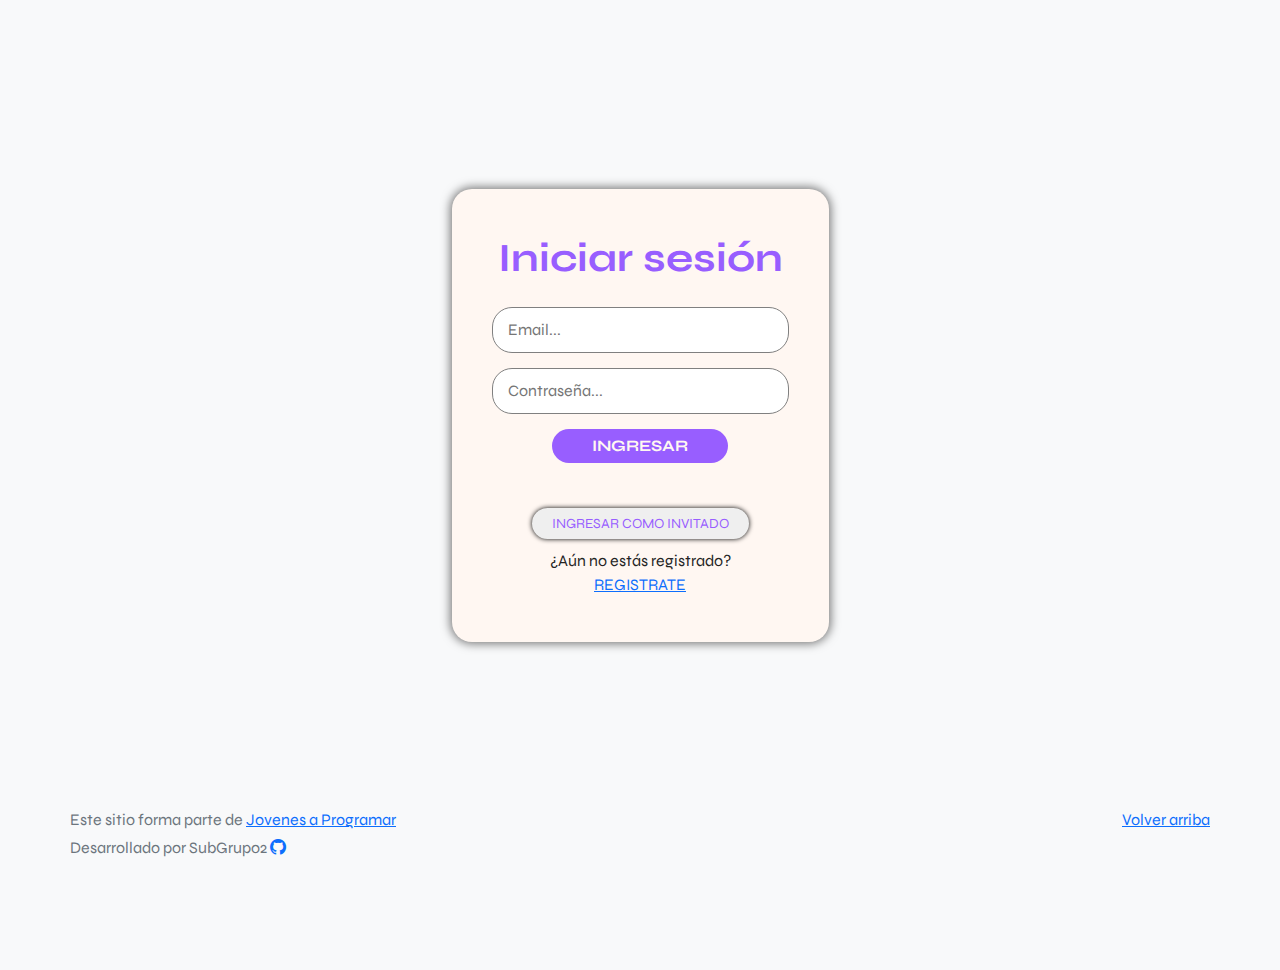
<file: index.html>
<!DOCTYPE html>
<html lang="es">
	<head>
		<meta http-equiv="Content-Type" content="text/html; charset=UTF-8" />
		<meta name="viewport" content="width=device-width, initial-scale=1, shrink-to-fit=no" />
		<title>eMercado - Todo lo que busques está aquí</title>
		
		<<link rel="preconnect" href="https://fonts.googleapis.com">
		<link rel="preconnect" href="https://fonts.gstatic.com" crossorigin>
		<link href="https://fonts.googleapis.com/css2?family=Syne:wght@600&display=swap" rel="stylesheet">
		<link href="css/bootstrap.min.css" rel="stylesheet" />
		<link
			rel="stylesheet"
			href="https://cdn.jsdelivr.net/npm/bootstrap-icons@1.11.1/font/bootstrap-icons.css" />
		<link href="css/styles.css" rel="stylesheet" />
		<link rel="icon" href="favicon.ico" />
	</head>

	<body>
		<nav class="navbar navbar-expand-md p-1">
			<div class="container">
				<button
					class="navbar-toggler"
					type="button"
					data-bs-toggle="collapse"
					data-bs-target="#navbarNav"
					aria-controls="navbarNav"
					aria-expanded="false"
					aria-label="Toggle navigation">
					<span class="navbar-toggler-icon"></span>
				</button>
				<div class="collapse navbar-collapse" id="navbarNav">
					<ul class="navbar-nav">
						<li class="nav-item">
							<a class="nav-link" href="index.html">Inicio</a>
						</li>
						<li class="nav-item">
							<a class="nav-link" href="categories.html">Categorías</a>
						</li>
						<li class="nav-item">
							<a class="nav-link" href="sell.html">Vender</a>
						</li>
					</ul>
					<ul class="navbar-nav ms-auto">
						<li class="nav-item dropdown">
							<button
								class="btn shadow-none btn-sm btn-link nav-link py-2 px-0 px-lg-2 dropdown-toggle boton-dropdown"
								type="button"
								data-bs-toggle="dropdown"
								aria-expanded="false">
								<span id="user-info"></span>
							</button>
							<ul class="dropdown-menu dropdown-menu-lg-end">
								<li><a class="dropdown-item" id="irAPerfil" href="#">Ver perfil</a></li>
								<li><a class="dropdown-item" id="deslogear" href="#">Salir</a></li>
							</ul>
						</li>

						<li class="nav-item dropdown ">
							<button
								class="btn shadow-none btn-sm btn-link nav-link py-2 px-0 px-lg-2 dropdown-toggle boton-dropdown"
								style="gap: 5px"
								id="bd-theme"
								type="button"
								aria-expanded="false"
								data-bs-toggle="dropdown"
								data-bs-display="static"
								aria-label="Tema">
								<i class="bi bi-palette"></i>
							</button>
							<ul class="dropdown-menu" aria-labelledby="bd-theme-text">
								<li>
									<input
										type="radio"
										class="btn-check dropdown-item"
										name="Tema"
										value="Claro"
										id="Claro"
										autocomplete="off" />
									<label class="btn checkedefect dropdown-item" for="Claro"
										>Tema claro <i class="bi bi-brightness-high"></i
									></label>
								</li>
								<li>
									<input
										type="radio"
										class="btn-check dropdown-item"
										name="Tema"
										value="Oscuro"
										id="Oscuro"
										autocomplete="off" />
									<label class="btn checkedefect dropdown-item" for="Oscuro"
										>Tema oscuro <i class="bi bi-moon"></i
									></label>
								</li>
								<li>
									<input
										type="radio"
										class="btn-check dropdown-item"
										name="Tema"
										value="Sistema"
										id="Sistema"
										autocomplete="off" />
									<label class="btn checkedefect dropdown-item" for="Sistema"
										>Tema del sistema <i class="bi bi-pc-display"></i
									></label>
								</li>
							</ul>
						</li>
						<li class="nav-item dropdown">
							<button class="btn shadow-none btn-sm py-2 px-0 px-lg-2 dropdown-toggle boton-dropdown" type="button" aria-expanded="false" data-bs-toggle="dropdown" data-bs-display="static">
								<i class="bi bi-cart4 text-white"></i>
							</button>
							<ul class="dropdown-menu dropdown-menu-end" id="dropdownCarrito">
								<div class="dropdown-item-text container" id="productoNavbar"></div>
								<div class="dropdown-divider"></div>
								<div class="dropdown-item-text" id="subtotalDiv">Subtotal del carrito: <span id="subtotalNavbar"></span></div>
								<div class="dropdown-item" id="verCarritoDiv"><button id="carrito">Ver carrito</button></div>
							</ul>
						</li>
					</ul>
				</div>
			</div>
		</nav>
		<main>
			
			<div class="jumbotron text-center">
				<div class="input-group mb-3" id="searchdiv">
					<input
						type="text"
						id="searchinput"
						class="form-control form-control-sm"
						placeholder="Encontrá tu producto..."
						aria-label="Busqueda"
						aria-describedby="button-addon2" />
					<button class="btn btn-outline-secondary" type="button" id="button-addon2">
						<svg
							xmlns="http://www.w3.org/2000/svg"
							class="icon icon-tabler icon-tabler-search"
							width="24"
							height="24"
							viewBox="0 0 24 24"
							stroke-width="2"
							stroke="currentColor"
							fill="none"
							stroke-linecap="round"
							stroke-linejoin="round">
							<path stroke="none" d="M0 0h24v24H0z" fill="none"></path>
							<path d="M10 10m-7 0a7 7 0 1 0 14 0a7 7 0 1 0 -14 0"></path>
							<path d="M21 21l-6 -6"></path>
						</svg>
					</button>
				</div>
				<div class="images-jumbotron">
					<img class="svg1 svg" src="img/undraw_winners_re_wr1l.svg">
					<img class="img-jumbotron" src="img/login.png" alt="e-mercado jumbotron" />
					<img class="svg2 svg" src="img/undraw_welcoming_re_x0qo.svg" alt="">
				</div>
				
					
				</div>
			</div>
			<div>
				<div class="container">
					<div class="row1" >
						<div class="col-md-4 card-categories" >
							<div id="autos">
								<img
									class="card-img-top"
									src="img/cars_index.jpg"
									alt="Imgagen representativa de la categoría 'Autos'" />
								<h3 class="m-3">Autos</h3>
								<div class="card-body">
									<p class="card-text">
										Los mejores precios en autos 0 kilómetro, de alta y media gama.
									</p>
								</div>
							</div>
						</div>
						<div class="col-md-4 card-categories">
							<div id="juguetes">
								<img
									class="img-categories card-img-top"
									src="img/toys_index.jpg"
									alt="Imgagen representativa de la categoría 'Juguetes'" />
								<h3 class="m-3">Juguetes</h3>
								<div class="card-body">
									<p class="card-text">
										Encuentra aquí los mejores precios para niños/as de cualquier edad.
									</p>
								</div>
							</div>
						</div>
						<div class="col-md-4 card-categories">
							<div id="muebles">
								<img
									class=" img-categories card-img-top"
									src="img/furniture_index.jpg"
									alt="Imgagen representativa de la categoría 'Muebles'" />
								<h3 class="m-3">Muebles</h3>
								<div class="card-body">
									<p class="card-text">
										Muebles antiguos, nuevos y para ser armados por uno mismo.
									</p>
								</div>
							</div>
						</div>
					</div>
					<div class="row2">
						<a class="btn btn-lg btn-landing" href="categories.html">Y mucho más!</a>
					</div>
				</div>
			</div>
		</main>
		<footer class="text-muted">
			<div class="container">
				<p class="float-end">
					<a href="#">Volver arriba</a>
				</p>
				<p>
					Este sitio forma parte de
					<a href="https://jovenesaprogramar.edu.uy/" target="_blank">Jovenes a Programar</a>
					<p>Desarrollado por SubGrupo2 <a href="https://github.com/matonp93/e_mercado_sub2"><i class="bi bi-github"></i></a></p>
				</p>
			</div>
		</footer>
		<script src="js/bootstrap.bundle.min.js"></script>
		<script src="js/index.js"></script>
		<script src="js/init.js"></script>
	</body>
</html>
</file>
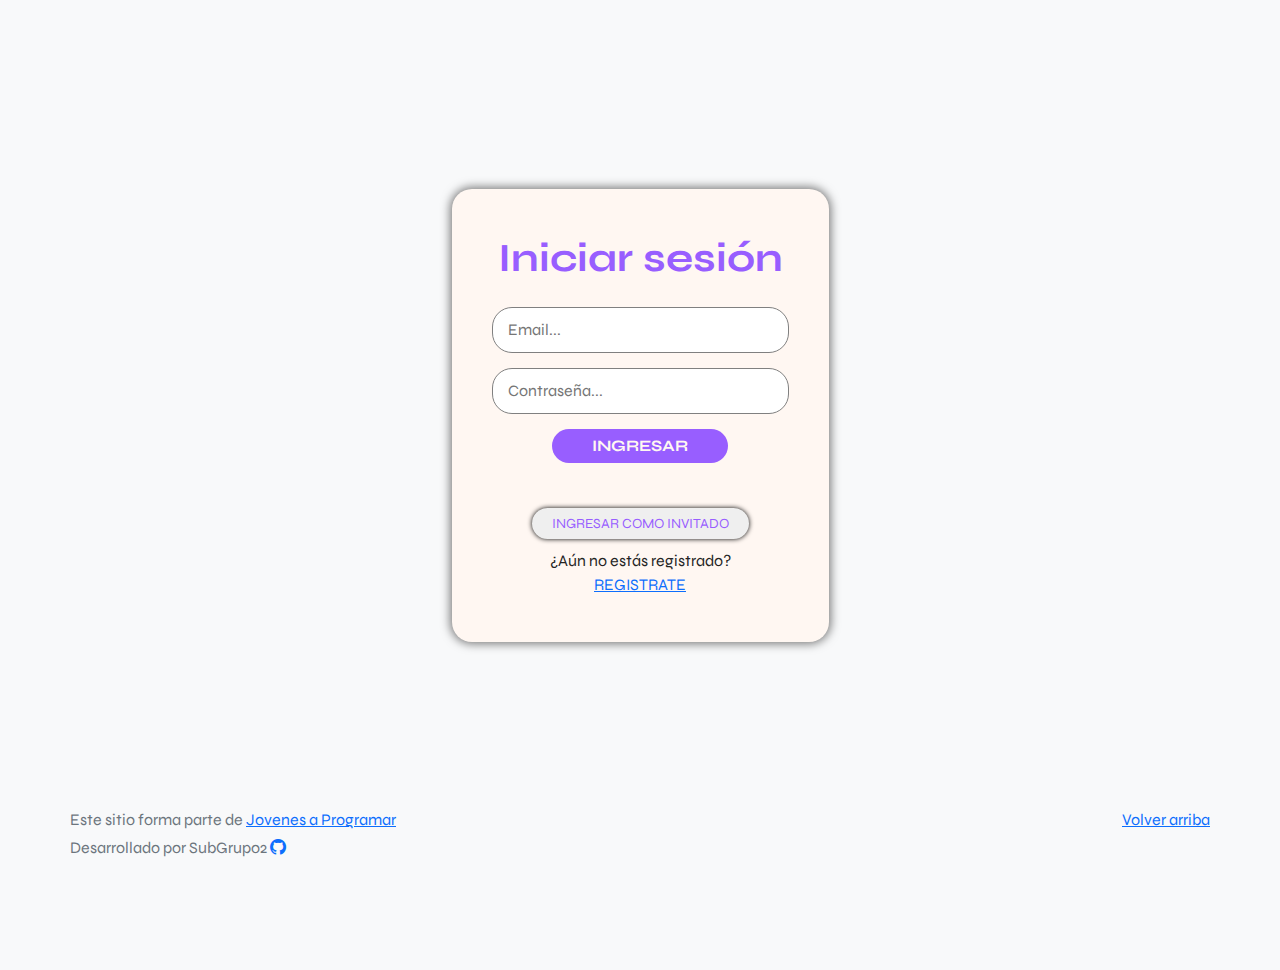
<file: categories.html>
<!DOCTYPE html>
<html lang="es">
	<head>
		<meta http-equiv="Content-Type" content="text/html; charset=UTF-8" />
		<meta name="viewport" content="width=device-width, initial-scale=1, shrink-to-fit=no" />
		<title>eMercado - Todo lo que busques está aquí</title>
		<link rel="preconnect" href="https://fonts.googleapis.com">
		<link rel="preconnect" href="https://fonts.gstatic.com" crossorigin>
		<link href="https://fonts.googleapis.com/css2?family=Syne:wght@600&display=swap" rel="stylesheet">
		<link href="css/font-awesome.min.css" rel="stylesheet" />
		<link href="css/bootstrap.min.css" rel="stylesheet" />
		<link
			rel="stylesheet"
			href="https://cdn.jsdelivr.net/npm/bootstrap-icons@1.11.1/font/bootstrap-icons.css" />
		<link href="css/styles.css" rel="stylesheet" />
		<link rel="icon" href="favicon.ico" />
		<link
			href="//maxcdn.bootstrapcdn.com/font-awesome/4.1.0/css/font-awesome.min.css"
			rel="stylesheet" />
	</head>

	<body>
		<nav class="navbar navbar-expand-md p-1">
			<div class="container">
				<button
					class="navbar-toggler"
					type="button"
					data-bs-toggle="collapse"
					data-bs-target="#navbarNav"
					aria-controls="navbarNav"
					aria-expanded="false"
					aria-label="Toggle navigation">
					<span class="navbar-toggler-icon"></span>
				</button>
				<div class="collapse navbar-collapse" id="navbarNav">
					<ul class="navbar-nav">
						<li class="nav-item">
							<a class="nav-link" href="index.html">Inicio</a>
						</li>
						<li class="nav-item">
							<a class="nav-link" href="categories.html">Categorías</a>
						</li>
						<li class="nav-item">
							<a class="nav-link" href="sell.html">Vender</a>
						</li>
					</ul>
					<ul class="navbar-nav ms-auto">
						<li class="nav-item dropdown">
							<button
								class="btn shadow-none btn-sm btn-link nav-link py-2 px-0 px-lg-2 dropdown-toggle boton-dropdown"
								type="button"
								data-bs-toggle="dropdown"
								aria-expanded="false">
								<span id="user-info"></span>
							</button>
							<ul class="dropdown-menu dropdown-menu-lg-end">
								<li><a class="dropdown-item" id="irAPerfil" href="#">Ver perfil</a></li>
								<li><a class="dropdown-item" id="deslogear" href="#">Salir</a></li>
							</ul>
						</li>

						<li class="nav-item dropdown ">
							<button
								class="btn shadow-none btn-sm btn-link nav-link py-2 px-0 px-lg-2 dropdown-toggle boton-dropdown"
								style="gap: 5px"
								id="bd-theme"
								type="button"
								aria-expanded="false"
								data-bs-toggle="dropdown"
								data-bs-display="static"
								aria-label="Tema">
								<i class="bi bi-palette"></i>
							</button>
							<ul class="dropdown-menu" aria-labelledby="bd-theme-text">
								<li>
									<input
										type="radio"
										class="btn-check dropdown-item"
										name="Tema"
										value="Claro"
										id="Claro"
										autocomplete="off" />
									<label class="btn checkedefect dropdown-item" for="Claro"
										>Tema claro <i class="bi bi-brightness-high"></i
									></label>
								</li>
								<li>
									<input
										type="radio"
										class="btn-check dropdown-item"
										name="Tema"
										value="Oscuro"
										id="Oscuro"
										autocomplete="off" />
									<label class="btn checkedefect dropdown-item" for="Oscuro"
										>Tema oscuro <i class="bi bi-moon"></i
									></label>
								</li>
								<li>
									<input
										type="radio"
										class="btn-check dropdown-item"
										name="Tema"
										value="Sistema"
										id="Sistema"
										autocomplete="off" />
									<label class="btn checkedefect dropdown-item" for="Sistema"
										>Tema del sistema <i class="bi bi-pc-display"></i
									></label>
								</li>
							</ul>
						</li>
						<li class="nav-item dropdown">
							<button class="btn shadow-none btn-sm py-2 px-0 px-lg-2 dropdown-toggle boton-dropdown" type="button" aria-expanded="false" data-bs-toggle="dropdown" data-bs-display="static">
								<i class="bi bi-cart4 text-white"></i>
							</button>
							<ul class="dropdown-menu dropdown-menu-end" id="dropdownCarrito">
								<div class="dropdown-item-text container" id="productoNavbar"></div>
								<div class="dropdown-divider"></div>
								<div class="dropdown-item-text" id="subtotalDiv">Subtotal del carrito: <span id="subtotalNavbar"></span></div>
								<div class="dropdown-item" id="verCarritoDiv"><button id="carrito">Ver carrito</button></div>
							</ul>
						</li>
					</ul>
				</div>
			</div>
		</nav>
		<main class="pb-5">
			<div class="text-center p-4">
				<h2 id="categoriesTitle">Categorías</h2>
				<p class="lead">Verás aquí todas las categorías del sitio.</p>
			</div>
			<div class="container">
				<div class="row">
					<div class="col text-end">
						<div class="btn-group btn-group-toggle mb-4" data-bs-toggle="buttons">
							<input type="radio" class="btn-check" name="options" id="sortAsc" />
							<label class="btn btn-light" for="sortAsc">A-Z</label>
							<input type="radio" class="btn-check" name="options" id="sortDesc" />
							<label class="btn btn-light" for="sortDesc">Z-A</label>
							<input type="radio" class="btn-check" name="options" id="sortByCount" checked />
							<label class="btn btn-light" for="sortByCount"
								><i class="fas fa-sort-amount-down mr-1"></i
							></label>
						</div>
					</div>
				</div>
				<div class="row">
					<div class="col-lg-6 offset-lg-6 col-md-8 offset-md-4 col-sm-12 mb-1 container">
						<div class="row container">
							<div class="col-2">
								<p class="font-weight-normal text-end my-2 px-4">Cant.</p>
							</div>
							<div class="col-6 row container">
								<div class="col-6">
									<input
									class="form-control"
									type="number"
									placeholder="min."
									id="rangeFilterCountMin" />
								</div>
								<div class="col-6">
									<input
										class="form-control"
										type="number"
										placeholder="máx."
										id="rangeFilterCountMax" />
								</div>
								
							</div>
							
							<div class="col-4 row container">
								<div class="col-6 text-center">
									<button class="btn btn-light " id="rangeFilterCount">Filtrar</button>
								</div>
								<div class="col-6 text-center">	
									<button class="btn btn-light " id="clearRangeFilter">Limpiar</button>
								</div>
							</div>
						</div>
					</div>
				</div>
				<div class="row">
					<div class="list-group" id="cat-list-container"></div>
				</div>
			</div>
		</main>
		<footer class="text-muted">
			<div class="container">
				<p class="float-end">
					<a href="#">Volver arriba</a>
				</p>
				<p>
					Este sitio forma parte de
					<a href="https://jovenesaprogramar.edu.uy/" target="_blank">Jovenes a Programar</a>
					<p>Desarrollado por SubGrupo2 <a href="https://github.com/matonp93/e_mercado_sub2"><i class="bi bi-github"></i></a></p>
				</p>
			</div>
		</footer>
		<div id="spinner-wrapper">
			<div class="lds-ring">
				<div></div>
				<div></div>
				<div></div>
				<div></div>
			</div>
		</div>
		<script src="js/bootstrap.bundle.min.js"></script>
		<script src="js/init.js"></script>
		<script src="js/categories.js"></script>
	</body>
</html>
</file>
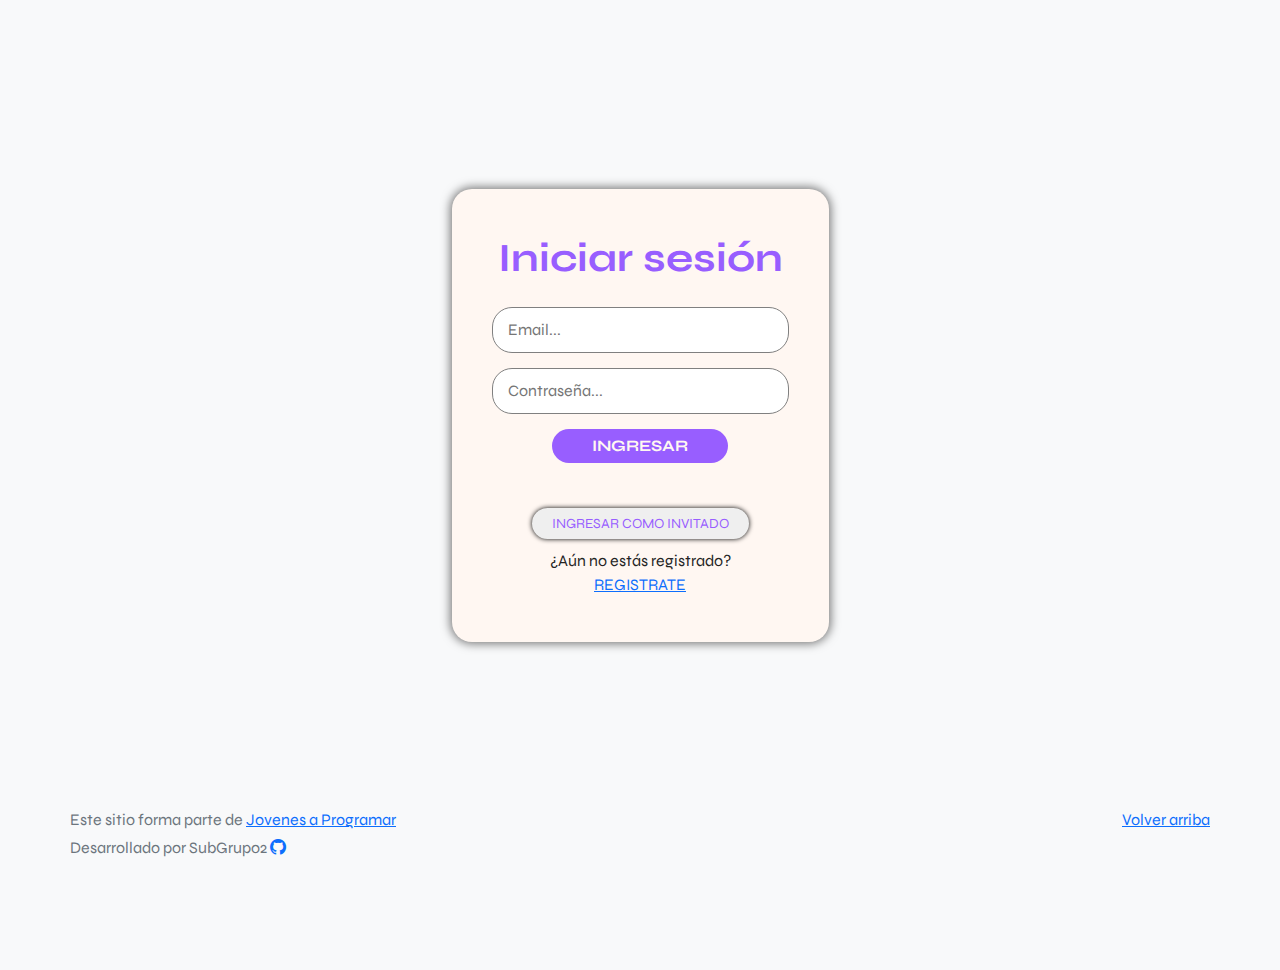
<file: login.html>
<!DOCTYPE html>
<html lang="es">
	<head>
		<meta http-equiv="Content-Type" content="text/html; charset=UTF-8" />
		<meta name="viewport" content="width=device-width, initial-scale=1, shrink-to-fit=no" />
		<title>eMercado - Todo lo que busques está aquí</title>
		<link rel="preconnect" href="https://fonts.googleapis.com">
		<link rel="preconnect" href="https://fonts.gstatic.com" crossorigin>
		<link href="https://fonts.googleapis.com/css2?family=Syne:wght@600&display=swap" rel="stylesheet">
		<link href="css/bootstrap.min.css" rel="stylesheet" />
		<link rel="stylesheet" href="https://cdn.jsdelivr.net/npm/bootstrap-icons@1.11.1/font/bootstrap-icons.css"/>
		<link href="css/styles.css" rel="stylesheet" />
		<link rel="stylesheet" href="css/login.css" />
		<link rel="icon" href="favicon.ico">
		<style>
			body {
				background-color: rgb(248, 249, 250);
			}
		</style>
	</head>

	<body>
		<div class="hidden" id="alerta">
			<p>Acceso denegado!</p>
		</div>
		<main>
			<div class="login">
				<h2>Iniciar sesión</h2>
				<div method="post" id="login-form">
					<div class="camp">
						<input
							class="inputClass"
							type="email"
							id="email"
							name="email"
							placeholder="Email..."
							required />
					</div>
					<div class="camp">
						<input
							class="inputClass"
							type="password"
							id="password"
							name="password"
							placeholder="Contraseña..."
							required />
					</div>

					<button type="submit" id="btnEnviar">Ingresar</button>
					<button type="submit" id="btnInvitado">Ingresar como invitado</button>
				</div>
				<div class="camp-registrate">
					<p>¿Aún no estás registrado?</p>
					<a href="#" id="btnRegister">Registrate</a>
				</div>
			</div>
		</main>
		<footer class="text-muted">
			<div class="container">
				<p class="float-end">
					<a href="#">Volver arriba</a>
				</p>
				<p class="footer">
					Este sitio forma parte de
					<a href="https://jovenesaprogramar.edu.uy/" target="_blank">Jovenes a Programar</a>
					<p>Desarrollado por SubGrupo2 <a href="https://github.com/matonp93/e_mercado_sub2"><i class="bi bi-github"></i></a></p>
				</p>
			</div>
		</footer>
		<script src="js/login.js"></script>
	</body>
</html>
</file>
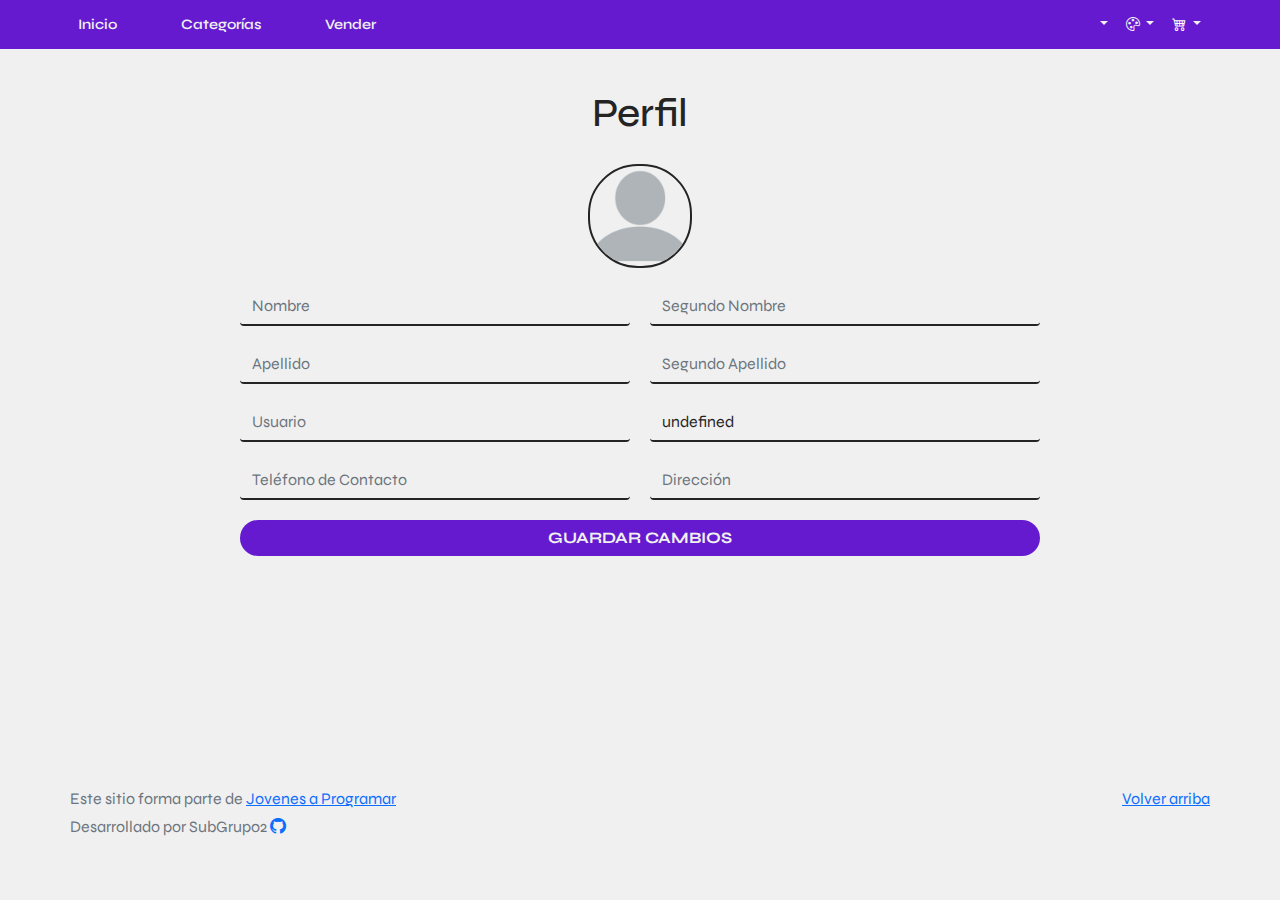
<file: my-profile.html>
<!DOCTYPE html>
<html lang="es">
  <head>
    <meta http-equiv="Content-Type" content="text/html; charset=UTF-8" />
    <meta
      name="viewport"
      content="width=device-width, initial-scale=1, shrink-to-fit=no"
    />
    <title>eMercado - Todo lo que busques está aquí</title>
    <link rel="preconnect" href="https://fonts.googleapis.com">
    <link rel="preconnect" href="https://fonts.gstatic.com" crossorigin>
    <link href="https://fonts.googleapis.com/css2?family=Syne:wght@600&display=swap" rel="stylesheet">
    <link href="css/bootstrap.min.css" rel="stylesheet" />
    <link
      rel="stylesheet"
      href="https://cdn.jsdelivr.net/npm/bootstrap-icons@1.11.1/font/bootstrap-icons.css"
    />
    <link href="css/styles.css" rel="stylesheet" />
    <link href="css/colors.css" rel="stylesheet" />
    <link href="css/my-perfil.css" rel="stylesheet" />
    <link rel="icon" href="favicon.ico" />

    <style>
      .bd-placeholder-img {
        font-size: 1.125rem;
        text-anchor: middle;
        -webkit-user-select: none;
        -moz-user-select: none;
        -ms-user-select: none;
        user-select: none;
      }

      @media (min-width: 768px) {
        .bd-placeholder-img-lg {
          font-size: 3.5rem;
        }
      }
    </style>
  </head>

  <body>
    <nav class="navbar navbar-expand-md p-1">
			<div class="container">
				<button
					class="navbar-toggler"
					type="button"
					data-bs-toggle="collapse"
					data-bs-target="#navbarNav"
					aria-controls="navbarNav"
					aria-expanded="false"
					aria-label="Toggle navigation">
					<span class="navbar-toggler-icon"></span>
				</button>
				<div class="collapse navbar-collapse" id="navbarNav">
					<ul class="navbar-nav">
						<li class="nav-item">
							<a class="nav-link" href="index.html">Inicio</a>
						</li>
						<li class="nav-item">
							<a class="nav-link" href="categories.html">Categorías</a>
						</li>
						<li class="nav-item">
							<a class="nav-link" href="sell.html">Vender</a>
						</li>
					</ul>
					<ul class="navbar-nav ms-auto">
						<li class="nav-item dropdown">
							<button
								class="btn shadow-none btn-sm btn-link nav-link py-2 px-0 px-lg-2 dropdown-toggle boton-dropdown"
								type="button"
								data-bs-toggle="dropdown"
								aria-expanded="false">
								<span id="user-info"></span>
							</button>
							<ul class="dropdown-menu dropdown-menu-lg-end">
								<li><a class="dropdown-item" id="irAPerfil" href="#">Ver perfil</a></li>
								<li><a class="dropdown-item" id="deslogear" href="#">Salir</a></li>
							</ul>
						</li>

						<li class="nav-item dropdown ">
							<button
								class="btn shadow-none btn-sm btn-link nav-link py-2 px-0 px-lg-2 dropdown-toggle boton-dropdown"
								style="gap: 5px"
								id="bd-theme"
								type="button"
								aria-expanded="false"
								data-bs-toggle="dropdown"
								data-bs-display="static"
								aria-label="Tema">
								<i class="bi bi-palette"></i>
							</button>
							<ul class="dropdown-menu" aria-labelledby="bd-theme-text">
								<li>
									<input
										type="radio"
										class="btn-check dropdown-item"
										name="Tema"
										value="Claro"
										id="Claro"
										autocomplete="off" />
									<label class="btn checkedefect dropdown-item" for="Claro"
										>Tema claro <i class="bi bi-brightness-high"></i
									></label>
								</li>
								<li>
									<input
										type="radio"
										class="btn-check dropdown-item"
										name="Tema"
										value="Oscuro"
										id="Oscuro"
										autocomplete="off" />
									<label class="btn checkedefect dropdown-item" for="Oscuro"
										>Tema oscuro <i class="bi bi-moon"></i
									></label>
								</li>
								<li>
									<input
										type="radio"
										class="btn-check dropdown-item"
										name="Tema"
										value="Sistema"
										id="Sistema"
										autocomplete="off" />
									<label class="btn checkedefect dropdown-item" for="Sistema"
										>Tema del sistema <i class="bi bi-pc-display"></i
									></label>
								</li>
							</ul>
						</li>
						<li class="nav-item dropdown">
							<button class="btn shadow-none btn-sm py-2 px-0 px-lg-2 dropdown-toggle boton-dropdown" type="button" aria-expanded="false" data-bs-toggle="dropdown" data-bs-display="static">
								<i class="bi bi-cart4 text-white"></i>
							</button>
							<ul class="dropdown-menu dropdown-menu-end" id="dropdownCarrito">
								<div class="dropdown-item-text container" id="productoNavbar"></div>
								<div class="dropdown-divider"></div>
								<div class="dropdown-item-text" id="subtotalDiv">Subtotal del carrito: <span id="subtotalNavbar"></span></div>
								<div class="dropdown-item" id="verCarritoDiv"><button id="carrito">Ver carrito</button></div>
							</ul>
						</li>
					</ul>
				</div>
			</div>
		</nav>
    <main>
      <div class="containerMyPerfil">
        <div id="alertResult" class="alert alert-success" role="alert" hidden>
          Cambios gurdados correctamente!
        </div>
        <h1 id="title">Perfil</h1>
        <form id="profileForm">
          <div class="perfilImageCamp">
            <img
              id="imagenPlaceholder"
              src="/img/img_perfil.png"
              alt="Imagen de perfil por defecto"
              class="img-fluid"
            />
            <div class="choseImage">
              <input
                type="file"
                placeholder="Imagen de Perfil"
                class="form-control-file"
                id="imagenSelector"
                accept="image/png, image/jpg, image/jpeg"
                value=""
              />
            </div>
          </div>
          <div class="form-group perfilCamp">
            <input
              type="text"
              placeholder="Nombre"
              class="form-control"
              id="nombre"
              required
            />
            <input
              type="text"
              placeholder="Segundo Nombre"
              class="form-control"
              id="segundoNombre"
            />
          </div>

          <div class="form-group perfilCamp">
            <input
              type="text"
              placeholder="Apellido"
              class="form-control"
              id="apellido"
              required
            />
            <input
              type="text"
              placeholder="Segundo Apellido"
              class="form-control"
              id="segundoApellido"
            />
          </div>

          <div class="form-group perfilCamp">
            <input
              type="text"
              placeholder="Usuario"
              class="form-control"
              id="usuario"
            />
            <input
              type="email"
              placeholder="E-mail"
              class="form-control"
              id="email"
              required
            />
          </div>

          <div class="form-group perfilCamp">
            <input
              type="tel"
              placeholder="Teléfono de Contacto"
              class="form-control"
              id="telefono"
            />
            <input
              type="dom"
              placeholder="Dirección"
              class="form-control"
              id="direccion"
            />
          </div>
          <button id="profileFormButton" type="submit" class="btn btn-primary">
            Guardar Cambios
          </button>
        </form>
      </div>
    </main>
    <footer class="text-muted">
      <div class="container">
        <p class="float-end">
          <a href="#">Volver arriba</a>
        </p>
        <p>
          Este sitio forma parte de
          <a href="https://jovenesaprogramar.edu.uy/" target="_blank">Jovenes a Programar</a>
          <p>Desarrollado por SubGrupo2 <a href="https://github.com/matonp93/e_mercado_sub2"><i class="bi bi-github"></i></a></p>
        </p>
      </div>
    </footer>
    <script src="js/bootstrap.bundle.min.js"></script>
    <script src="js/init.js"></script>
    <script src="js/my-profile.js"></script>
  </body>
</html>
</file>
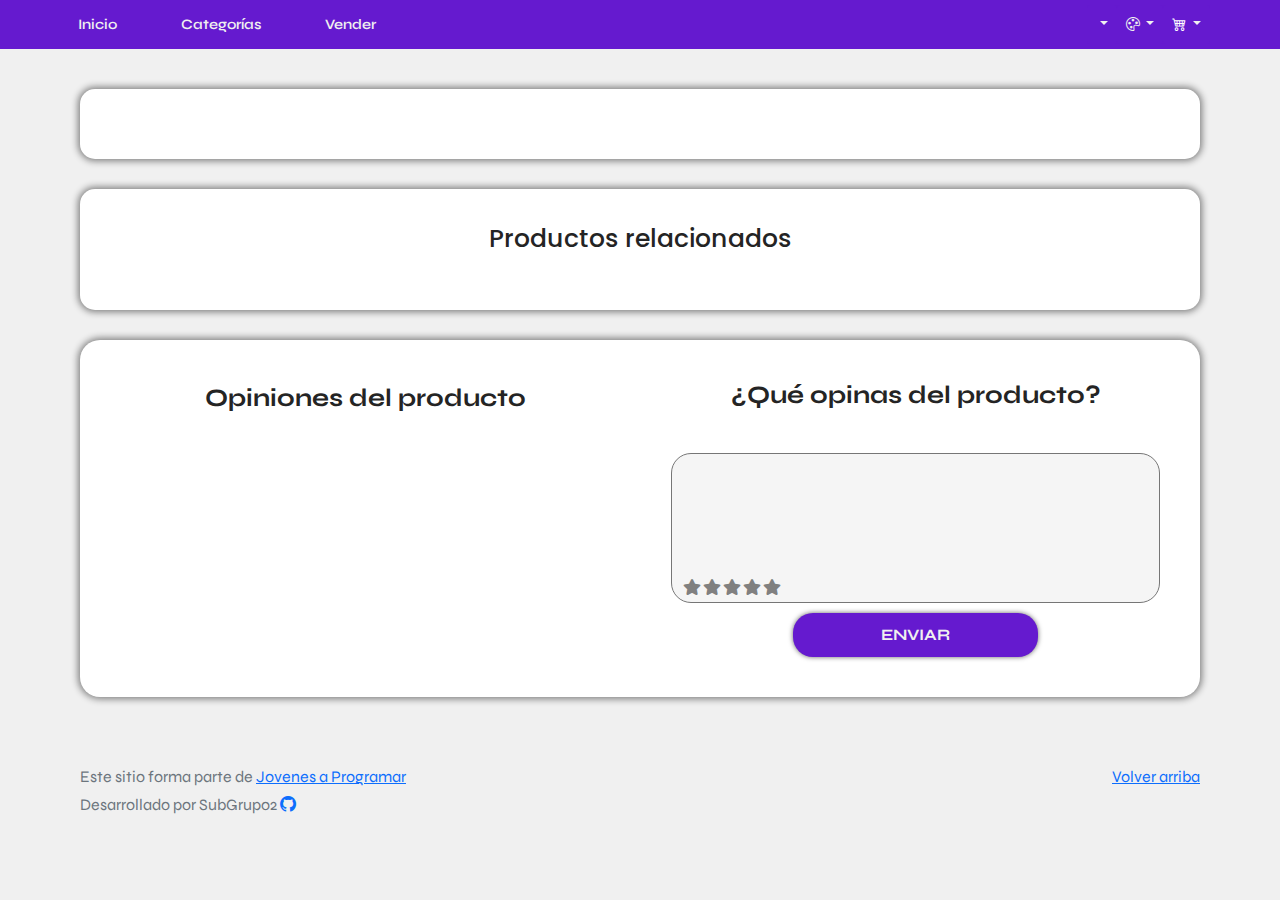
<file: product-info.html>
<!DOCTYPE html>
<html lang="es">
	<head>
		<meta http-equiv="Content-Type" content="text/html; charset=UTF-8" />
		<meta name="viewport" content="width=device-width, initial-scale=1, shrink-to-fit=no" />
		<title>eMercado - Todo lo que busques está aquí</title>
		<link href="css/product-info.css" rel="stylesheet" />
		<link rel="preconnect" href="https://fonts.googleapis.com">
		<link rel="preconnect" href="https://fonts.gstatic.com" crossorigin>
		<link href="https://fonts.googleapis.com/css2?family=Syne:wght@600&display=swap" rel="stylesheet">
		<link href="css/font-awesome.min.css" rel="stylesheet" />
		<link href="css/bootstrap.min.css" rel="stylesheet" />
		<link
			rel="stylesheet"
			href="https://cdn.jsdelivr.net/npm/bootstrap-icons@1.11.1/font/bootstrap-icons.css" />
		<link href="css/styles.css" rel="stylesheet" />
		<link rel="icon" href="favicon.ico" />
	</head>

	<body>
		<nav class="navbar navbar-expand-md p-1">
			<div class="container">
				<button
					class="navbar-toggler"
					type="button"
					data-bs-toggle="collapse"
					data-bs-target="#navbarNav"
					aria-controls="navbarNav"
					aria-expanded="false"
					aria-label="Toggle navigation">
					<span class="navbar-toggler-icon"></span>
				</button>
				<div class="collapse navbar-collapse" id="navbarNav">
					<ul class="navbar-nav">
						<li class="nav-item">
							<a class="nav-link" href="index.html">Inicio</a>
						</li>
						<li class="nav-item">
							<a class="nav-link" href="categories.html">Categorías</a>
						</li>
						<li class="nav-item">
							<a class="nav-link" href="sell.html">Vender</a>
						</li>
					</ul>
					<ul class="navbar-nav ms-auto">
						<li class="nav-item dropdown">
							<button
								class="btn shadow-none btn-sm btn-link nav-link py-2 px-0 px-lg-2 dropdown-toggle boton-dropdown"
								type="button"
								data-bs-toggle="dropdown"
								aria-expanded="false">
								<span id="user-info"></span>
							</button>
							<ul class="dropdown-menu dropdown-menu-lg-end">
								<li><a class="dropdown-item" id="irAPerfil" href="#">Ver perfil</a></li>
								<li><a class="dropdown-item" id="deslogear" href="#">Salir</a></li>
							</ul>
						</li>

						<li class="nav-item dropdown ">
							<button
								class="btn shadow-none btn-sm btn-link nav-link py-2 px-0 px-lg-2 dropdown-toggle boton-dropdown"
								style="gap: 5px"
								id="bd-theme"
								type="button"
								aria-expanded="false"
								data-bs-toggle="dropdown"
								data-bs-display="static"
								aria-label="Tema">
								<i class="bi bi-palette"></i>
							</button>
							<ul class="dropdown-menu" aria-labelledby="bd-theme-text">
								<li>
									<input
										type="radio"
										class="btn-check dropdown-item"
										name="Tema"
										value="Claro"
										id="Claro"
										autocomplete="off" />
									<label class="btn checkedefect dropdown-item" for="Claro"
										>Tema claro <i class="bi bi-brightness-high"></i
									></label>
								</li>
								<li>
									<input
										type="radio"
										class="btn-check dropdown-item"
										name="Tema"
										value="Oscuro"
										id="Oscuro"
										autocomplete="off" />
									<label class="btn checkedefect dropdown-item" for="Oscuro"
										>Tema oscuro <i class="bi bi-moon"></i
									></label>
								</li>
								<li>
									<input
										type="radio"
										class="btn-check dropdown-item"
										name="Tema"
										value="Sistema"
										id="Sistema"
										autocomplete="off" />
									<label class="btn checkedefect dropdown-item" for="Sistema"
										>Tema del sistema <i class="bi bi-pc-display"></i
									></label>
								</li>
							</ul>
						</li>
						<li class="nav-item dropdown">
							<button class="btn shadow-none btn-sm py-2 px-0 px-lg-2 dropdown-toggle boton-dropdown" type="button" aria-expanded="false" data-bs-toggle="dropdown" data-bs-display="static">
								<i class="bi bi-cart4 text-white"></i>
							</button>
							<ul class="dropdown-menu dropdown-menu-end" id="dropdownCarrito">
								<div class="dropdown-item-text container" id="productoNavbar"></div>
								<div class="dropdown-divider"></div>
								<div class="dropdown-item-text" id="subtotalDiv">Subtotal del carrito: <span id="subtotalNavbar"></span></div>
								<div class="dropdown-item" id="verCarritoDiv"><button id="carrito">Ver carrito</button></div>
							</ul>
						</li>
					</ul>
				</div>
			</div>
		</nav>

		<div class="container">
			<!-- * ====== INFO PRODUCTOS ====== * -->
			<div class="info_prod"></div>
			<!-- * ===== PRODUCTOS RELACIONADOS ===== * -->

			<div class="related-products">
				<h2 class="hRelacionados">Productos relacionados</h2>
			</div>
			<!-- * ====== COMENTARIOS ====== * -->

			<div class="comment-section">
				<div class="comment-section__comment-container">
					<h3 class="comment-container__title">Opiniones del producto</h3>
					<div class="comment-container__comment-list"></div>
				</div>
				<!-- AGREGAR COMENTARIOS -->
				<div class="comment-section__add-comment">
					<h4 class="add-comment__title">¿Qué opinas del producto?</h4>
					<div class="add-comment__camp">
						<textarea
							class="add-comment__input"
							name="add-comment__input"
							id="add-comment__input"
							cols="30"
							rows="10"></textarea>
						<div class="add-comment__score">
							<input type="radio" name="star" id="star-1" value="5" /><!-- 
									 --><label for="star-1" class="fa fa-star"> </label>

							<input type="radio" name="star" id="star-2" value="4" /><!-- 
									 --><label for="star-2" class="fa fa-star"> </label>

							<input type="radio" name="star" id="star-3" value="3" /><!-- 
									 --><label for="star-3" class="fa fa-star"></label>

							<input type="radio" name="star" id="star-4" value="2" /><!-- 
									 --><label for="star-4" class="fa fa-star"></label>

							<input type="radio" name="star" id="star-5" value="1" /><!-- 
									 --><label for="star-5" class="fa fa-star"></label>
						</div>
					</div>
					<button class="add-comment-btn" type="submit" id="enviar">Enviar</button>
				</div>
			</div>
		</div>

		<footer class="text-muted">
			<div class="container">
				<p class="float-end">
					<a href="#">Volver arriba</a>
				</p>
				<p>
					Este sitio forma parte de
					<a href="https://jovenesaprogramar.edu.uy/" target="_blank">Jovenes a Programar</a>
					<p>Desarrollado por SubGrupo2 <a href="https://github.com/matonp93/e_mercado_sub2"><i class="bi bi-github"></i></a></p>
				</p>
			</div>
		</footer>
		<div id="spinner-wrapper">
			<div class="lds-ring">
				<div></div>
				<div></div>
				<div></div>
				<div></div>
			</div>
		</div>
		<script src="js/bootstrap.bundle.min.js"></script>
		<script src="js/init.js"></script>
		<script src="js/product-info.js"></script>
	</body>
</html>
</file>
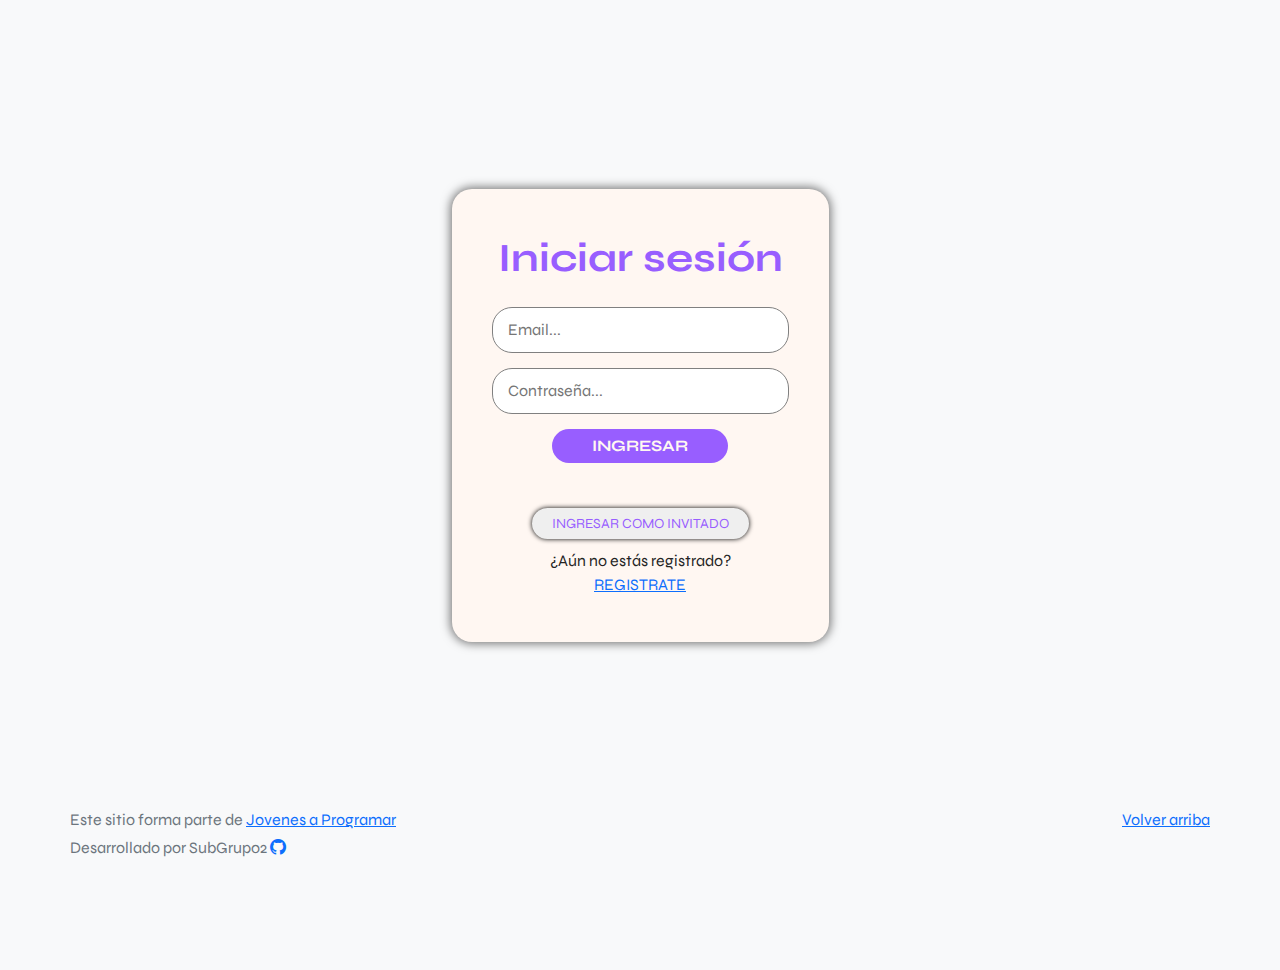
<file: products.html>
<!DOCTYPE html>
<html lang="es">
	<head>
		<meta http-equiv="Content-Type" content="text/html; charset=UTF-8" />
		<meta name="viewport" content="width=device-width, initial-scale=1, shrink-to-fit=no" />
		<title>eMercado - Todo lo que busques está aquí</title>

		<link rel="preconnect" href="https://fonts.googleapis.com" />
		<link rel="preconnect" href="https://fonts.gstatic.com" crossorigin />
		<link rel="preconnect" href="https://fonts.googleapis.com">
		<link rel="preconnect" href="https://fonts.gstatic.com" crossorigin>
		<link href="https://fonts.googleapis.com/css2?family=Syne:wght@600&display=swap" rel="stylesheet">
		<link href="css/font-awesome.min.css" rel="stylesheet" />
	
		<link href="css/bootstrap.min.css" rel="stylesheet" />
		<link rel="stylesheet" href="https://cdn.jsdelivr.net/npm/bootstrap-icons@1.11.1/font/bootstrap-icons.css">
		<link href="css/styles.css" rel="stylesheet" />
		<link rel="stylesheet" href="css/productos.css" />
		<link rel="icon" href="favicon.ico" />
	</head>

	<body>
		<nav class="navbar navbar-expand-md p-1">
			<div class="container">
				<button
					class="navbar-toggler"
					type="button"
					data-bs-toggle="collapse"
					data-bs-target="#navbarNav"
					aria-controls="navbarNav"
					aria-expanded="false"
					aria-label="Toggle navigation">
					<span class="navbar-toggler-icon"></span>
				</button>
				<div class="collapse navbar-collapse" id="navbarNav">
					<ul class="navbar-nav">
						<li class="nav-item">
							<a class="nav-link" href="index.html">Inicio</a>
						</li>
						<li class="nav-item">
							<a class="nav-link" href="categories.html">Categorías</a>
						</li>
						<li class="nav-item">
							<a class="nav-link" href="sell.html">Vender</a>
						</li>
					</ul>
					<ul class="navbar-nav ms-auto">
						<li class="nav-item dropdown">
							<button
								class="btn shadow-none btn-sm btn-link nav-link py-2 px-0 px-lg-2 dropdown-toggle boton-dropdown"
								type="button"
								data-bs-toggle="dropdown"
								aria-expanded="false">
								<span id="user-info"></span>
							</button>
							<ul class="dropdown-menu dropdown-menu-lg-end">
								<li><a class="dropdown-item" id="irAPerfil" href="#">Ver perfil</a></li>
								<li><a class="dropdown-item" id="deslogear" href="#">Salir</a></li>
							</ul>
						</li>

						<li class="nav-item dropdown ">
							<button
								class="btn shadow-none btn-sm btn-link nav-link py-2 px-0 px-lg-2 dropdown-toggle boton-dropdown"
								style="gap: 5px"
								id="bd-theme"
								type="button"
								aria-expanded="false"
								data-bs-toggle="dropdown"
								data-bs-display="static"
								aria-label="Tema">
								<i class="bi bi-palette"></i>
							</button>
							<ul class="dropdown-menu" aria-labelledby="bd-theme-text">
								<li>
									<input
										type="radio"
										class="btn-check dropdown-item"
										name="Tema"
										value="Claro"
										id="Claro"
										autocomplete="off" />
									<label class="btn checkedefect dropdown-item" for="Claro"
										>Tema claro <i class="bi bi-brightness-high"></i
									></label>
								</li>
								<li>
									<input
										type="radio"
										class="btn-check dropdown-item"
										name="Tema"
										value="Oscuro"
										id="Oscuro"
										autocomplete="off" />
									<label class="btn checkedefect dropdown-item" for="Oscuro"
										>Tema oscuro <i class="bi bi-moon"></i
									></label>
								</li>
								<li>
									<input
										type="radio"
										class="btn-check dropdown-item"
										name="Tema"
										value="Sistema"
										id="Sistema"
										autocomplete="off" />
									<label class="btn checkedefect dropdown-item" for="Sistema"
										>Tema del sistema <i class="bi bi-pc-display"></i
									></label>
								</li>
							</ul>
						</li>
						<li class="nav-item dropdown">
							<button class="btn shadow-none btn-sm py-2 px-0 px-lg-2 dropdown-toggle boton-dropdown" type="button" aria-expanded="false" data-bs-toggle="dropdown" data-bs-display="static">
								<i class="bi bi-cart4 text-white"></i>
							</button>
							<ul class="dropdown-menu dropdown-menu-end" id="dropdownCarrito">
								<div class="dropdown-item-text container" id="productoNavbar"></div>
								<div class="dropdown-divider"></div>
								<div class="dropdown-item-text" id="subtotalDiv">Subtotal del carrito: <span id="subtotalNavbar"></span></div>
								<div class="dropdown-item" id="verCarritoDiv"><button id="carrito">Ver carrito</button></div>
							</ul>
						</li>
					</ul>
				</div>
			</div>
		</nav>
		<main>
			<div class="encabezado">
				<h1 id="productsTitle"></h1>
				<p id="productsDesc"></p>
			</div>

			<!-- FILTROS -->

			<div class="filtros">
				<button class="btn-pop-up">
					<svg
						xmlns="http://www.w3.org/2000/svg"
						class="icon icon-tabler icon-tabler-adjustments-horizontal"
						width="44"
						height="44"
						viewBox="0 0 24 24"
						stroke-width="1.5"
						fill="none"
						stroke-linecap="round"
						stroke-linejoin="round">
						<path stroke="none" d="M0 0h24v24H0z" fill="none" />
						<path d="M14 6m-2 0a2 2 0 1 0 4 0a2 2 0 1 0 -4 0" />
						<path d="M4 6l8 0" />
						<path d="M16 6l4 0" />
						<path d="M8 12m-2 0a2 2 0 1 0 4 0a2 2 0 1 0 -4 0" />
						<path d="M4 12l2 0" />
						<path d="M10 12l10 0" />
						<path d="M17 18m-2 0a2 2 0 1 0 4 0a2 2 0 1 0 -4 0" />
						<path d="M4 18l11 0" />
						<path d="M19 18l1 0" />
					</svg>
				</button>
				<div class="filtros-container">
					<div class="precios-camp">
						<input class="camp" type="number" id="precioMinimo" placeholder="Precio Mínimo" />
						<svg
							xmlns="http://www.w3.org/2000/svg"
							class="icon icon-tabler icon-tabler-math-lower"
							width="44"
							height="44"
							viewBox="0 0 24 24"
							stroke-width="1.5"
							stroke="currentColor"
							fill="none"
							stroke-linecap="round"
							stroke-linejoin="round">
							<path stroke="none" d="M0 0h24v24H0z" fill="none" />
							<path d="M19 18l-14 -6l14 -6" />
						</svg>
						<input class="camp" type="number" id="precioMaximo" placeholder="Precio Máximo" />
					</div>
					<div class="otros-filtros">
						<button id="descendentePorPrecio">
							<svg
								xmlns="http://www.w3.org/2000/svg"
								class="icon icon-tabler icon-tabler-arrow-narrow-up"
								width="44"
								height="44"
								viewBox="0 0 24 24"
								stroke-width="1.5"
								fill="none"
								stroke-linecap="round"
								stroke-linejoin="round">
								<path stroke="none" d="M0 0h24v24H0z" fill="none" />
								<path d="M12 5l0 14" />
								<path d="M16 9l-4 -4" />
								<path d="M8 9l4 -4" />
							</svg>
						</button>
						<button id="ascendentePorPrecio">
							<svg
								xmlns="http://www.w3.org/2000/svg"
								class="icon icon-tabler icon-tabler-arrow-narrow-down"
								width="44"
								height="44"
								viewBox="0 0 24 24"
								stroke-width="1.5"
								fill="none"
								stroke-linecap="round"
								stroke-linejoin="round">
								<path stroke="none" d="M0 0h24v24H0z" fill="none" />
								<path d="M12 5l0 14" />
								<path d="M16 15l-4 4" />
								<path d="M8 15l4 4" />
							</svg>
						</button>
						<button id="descendentePorRelevancia">
							<svg
								xmlns="http://www.w3.org/2000/svg"
								class="icon icon-tabler icon-tabler-flame"
								width="44"
								height="44"
								viewBox="0 0 24 24"
								stroke-width="1.5"
								fill="none"
								stroke-linecap="round"
								stroke-linejoin="round">
								<path stroke="none" d="M0 0h24v24H0z" fill="none" />
								<path
									d="M12 12c2 -2.96 0 -7 -1 -8c0 3.038 -1.773 4.741 -3 6c-1.226 1.26 -2 3.24 -2 5a6 6 0 1 0 12 0c0 -1.532 -1.056 -3.94 -2 -5c-1.786 3 -2.791 3 -4 2z" />
							</svg>
						</button>
						<button id="normal">
							<svg
								xmlns="http://www.w3.org/2000/svg"
								class="icon icon-tabler icon-tabler-refresh"
								width="44"
								height="44"
								viewBox="0 0 24 24"
								stroke-width="1.5"
								fill="none"
								stroke-linecap="round"
								stroke-linejoin="round">
								<path stroke="none" d="M0 0h24v24H0z" fill="none" />
								<path d="M20 11a8.1 8.1 0 0 0 -15.5 -2m-.5 -4v4h4" />
								<path d="M4 13a8.1 8.1 0 0 0 15.5 2m.5 4v-4h-4" />
							</svg>
						</button>
					</div>
					<div>
						<button id="filtrar" class="btn-filtrar">Filtrar</button>
					</div>
				</div>
			</div>
			<div class="box">
				<div class="container-1">

				<input type="search" id="buscador" placeholder="Buscar..."/>
				<span class="icon"><i class="fa fa-search"></i></span>
		</div>
			
			<div id="products" class="container-products"> </div>
		</main>
		<footer class="text-muted">
			<div class="container">
				<p class="float-end">
					<a href="#">Volver arriba</a>
				</p>
				<p>
					Este sitio forma parte de
					<a href="https://jovenesaprogramar.edu.uy/" target="_blank">Jovenes a Programar</a>
					<p>Desarrollado por SubGrupo2 <a href="https://github.com/matonp93/e_mercado_sub2"><i class="bi bi-github"></i></a></p>
				</p>
			</div>
		</footer>
		<div id="spinner-wrapper">
			<div class="lds-ring">
				<div></div>
				<div></div>
				<div></div>
				<div></div>
			</div>
		</div>
		<script src="js/bootstrap.bundle.min.js"></script>
		<script src="js/init.js"></script>
		<script src="js/products.js"></script>
	</body>
</html>
</file>
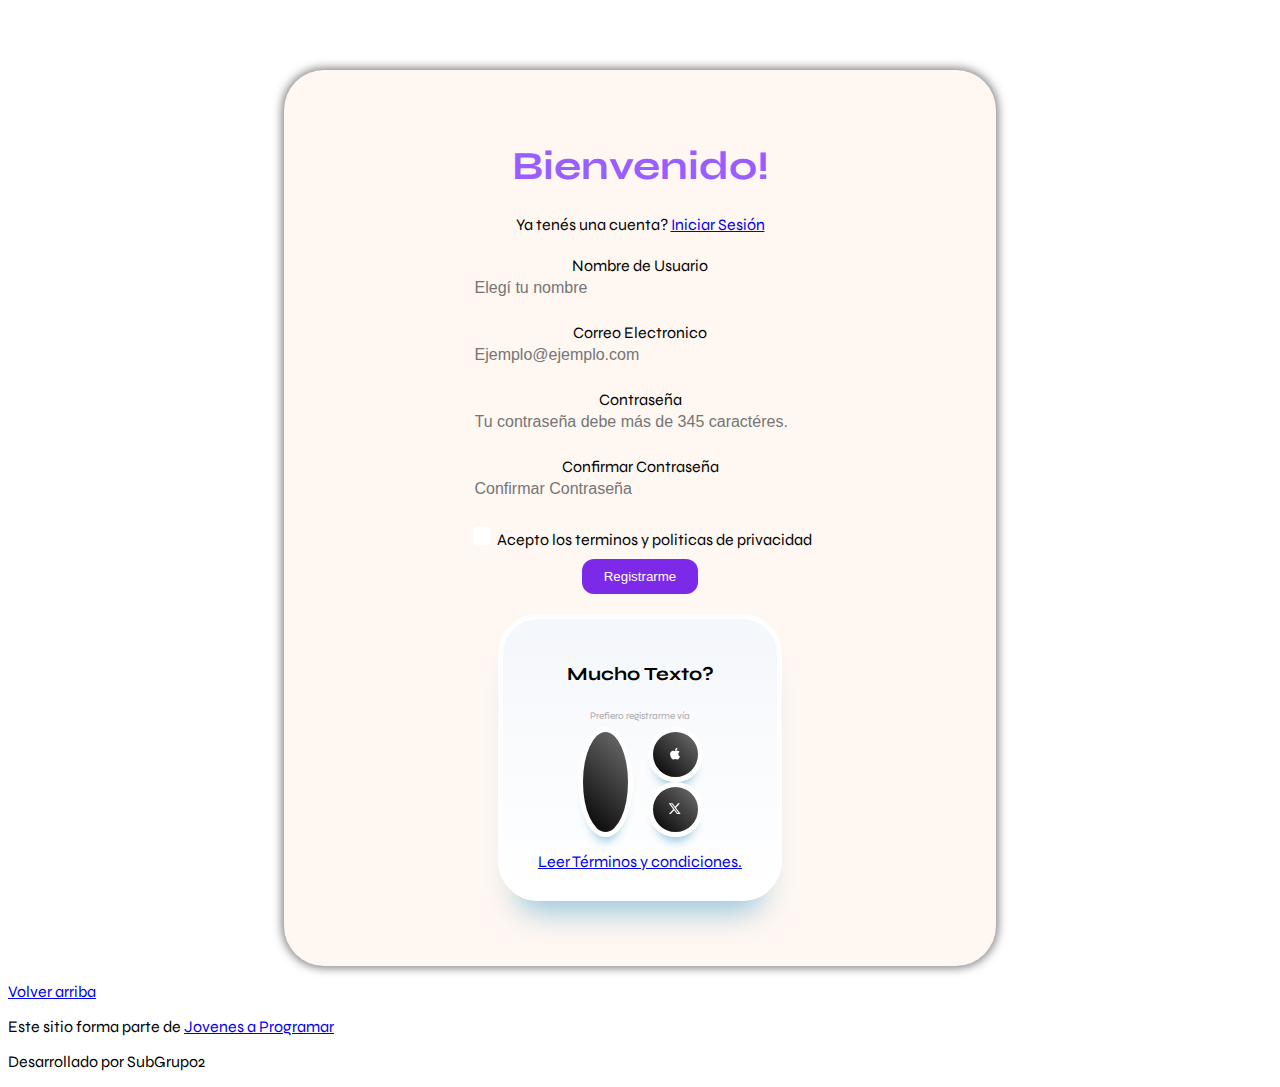
<file: register.html>
<!DOCTYPE html>
<html lang="en">
  <head>
    <meta charset="UTF-8" />
    <meta name="viewport" content="width=device-width, initial-scale=1.0" />
    <title>Registro - eMercado</title>

    <link 
        rel="preconnect" 
        href="https://fonts.googleapis.com">
    <link 
        rel="preconnect" 
        href="https://fonts.gstatic.com" crossorigin>
        <link rel="preconnect" href="https://fonts.googleapis.com">
        <link rel="preconnect" href="https://fonts.gstatic.com" crossorigin>
        <link href="https://fonts.googleapis.com/css2?family=Syne:wght@600&display=swap" rel="stylesheet">
    <link 
        rel="stylesheet" 
        href="css/register.css" 
    />
    <link 
        rel="icon" 
        href="favicon.ico">
  </head>
  
  <body>
   <main>
    <section class="container-reg">
      <div class="register-container">
        <h1 class="title"> Bienvenido! </h1>
        <p class="description">
          Ya tenés una cuenta?  <span><a href="login.html">Iniciar Sesión</a></span>
        </p>

        <form class="from-container" action="" id="formRegister">
          <div class="register-camp">
            <label for="email">Nombre de Usuario</label>
            <input 
              id="username"
              class="register-box" 
              type="text" 
              name="username"
              placeholder="Elegí tu nombre">
            <span class="underline"></span>
          </div>
          
          <div class="register-camp">
            <label for="email">Correo Electronico</label>
            <input 
              id="email"
              class="register-box" 
              type="email" 
              name="email" 
              placeholder="Ejemplo@ejemplo.com"/>
              <span class="underline"></span>
          </div>

          <div class="register-camp">
            <label for="password"> Contraseña</label>
              <input
                id="password"
                class="register-box" 
                type="password" 
                name="password" 
                placeholder="Tu contraseña debe más de 345 caractéres."/>
                <span class="underline"></span>
            </div>
          
          <div class="register-camp">
            <label for="passwordC">Confirmar Contraseña</label>
              <input
                id="confirmPassword"
                class="register-box"
                type="password"
                name="passwordC"
                placeholder="Confirmar Contraseña"/>
                <span class="underline"></span>
              </div>
          </div>
      
          <div>
              <input 
                  type="checkbox" 
                  class="ui-checkbox" 
                  id="checkTerminos"/> Acepto los <span>terminos</span> y
              <span>politicas de privacidad</span></label>
            <br>
            <button class="button-reg" id="btnRegister">Registrarme</button>
          </div>
        </form>

        <div class="containerSoc">
          <h3> Mucho Texto? </h3>
          <div class="social-account-container">
            <span class="title"> Prefiero registrarme vía </span>
            <div class="social-accounts">
              <button class="social-button google"> <a href=""
                <svg
                  viewBox="0 0 488 512"
                  height="1em"
                  xmlns="http://www.w3.org/2000/svg"
                  class="svg"
                >
                  <path
                    d="M488 261.8C488 403.3 391.1 504 248 504 110.8 504 0 393.2 0 256S110.8 8 248 8c66.8 0 123 24.5 166.3 64.9l-67.5 64.9C258.5 52.6 94.3 116.6 94.3 256c0 86.5 69.1 156.6 153.7 156.6 98.2 0 135-70.4 140.8-106.9H248v-85.3h236.1c2.3 12.7 3.9 24.9 3.9 41.4z"
                  ></path>
                </svg>
              </button>
              <button class="social-button apple">
                <svg
                  viewBox="0 0 384 512"
                  height="1em"
                  xmlns="http://www.w3.org/2000/svg"
                  class="svg"
                >
                  <path
                    d="M318.7 268.7c-.2-36.7 16.4-64.4 50-84.8-18.8-26.9-47.2-41.7-84.7-44.6-35.5-2.8-74.3 20.7-88.5 20.7-15 0-49.4-19.7-76.4-19.7C63.3 141.2 4 184.8 4 273.5q0 39.3 14.4 81.2c12.8 36.7 59 126.7 107.2 125.2 25.2-.6 43-17.9 75.8-17.9 31.8 0 48.3 17.9 76.4 17.9 48.6-.7 90.4-82.5 102.6-119.3-65.2-30.7-61.7-90-61.7-91.9zm-56.6-164.2c27.3-32.4 24.8-61.9 24-72.5-24.1 1.4-52 16.4-67.9 34.9-17.5 19.8-27.8 44.3-25.6 71.9 26.1 2 49.9-11.4 69.5-34.3z"
                  ></path>
                </svg>
              </button>
              <button class="social-button twitter">
                <svg
                  viewBox="0 0 512 512"
                  height="1em"
                  xmlns="http://www.w3.org/2000/svg"
                  class="svg"
                >
                  <path
                    d="M389.2 48h70.6L305.6 224.2 487 464H345L233.7 318.6 106.5 464H35.8L200.7 275.5 26.8 48H172.4L272.9 180.9 389.2 48zM364.4 421.8h39.1L151.1 88h-42L364.4 421.8z"
                  ></path>
                </svg>
              </button>
            </div>
          </div>
          <span class="agreement"><a href="https://www.youtube.com/watch?v=dQw4w9WgXcQ">Leer Términos y condiciones.</a></span>
        </div>      

      </div>
    </section>
   <script src="js/register.js"></script>
  </main>
  <footer class="text-muted">
			<div class="container">
				<p class="float-end">
					<a href="#">Volver arriba</a>
				</p>
				<p class="footer">
					Este sitio forma parte de
					<a href="https://jovenesaprogramar.edu.uy/" target="_blank">Jovenes a Programar</a>
          <p>Desarrollado por SubGrupo2 <a href="https://github.com/matonp93/e_mercado_sub2"><i class="bi bi-github"></i></a></p>
				</p>
			</div>
		</footer>
  </body>
</html>
</file>
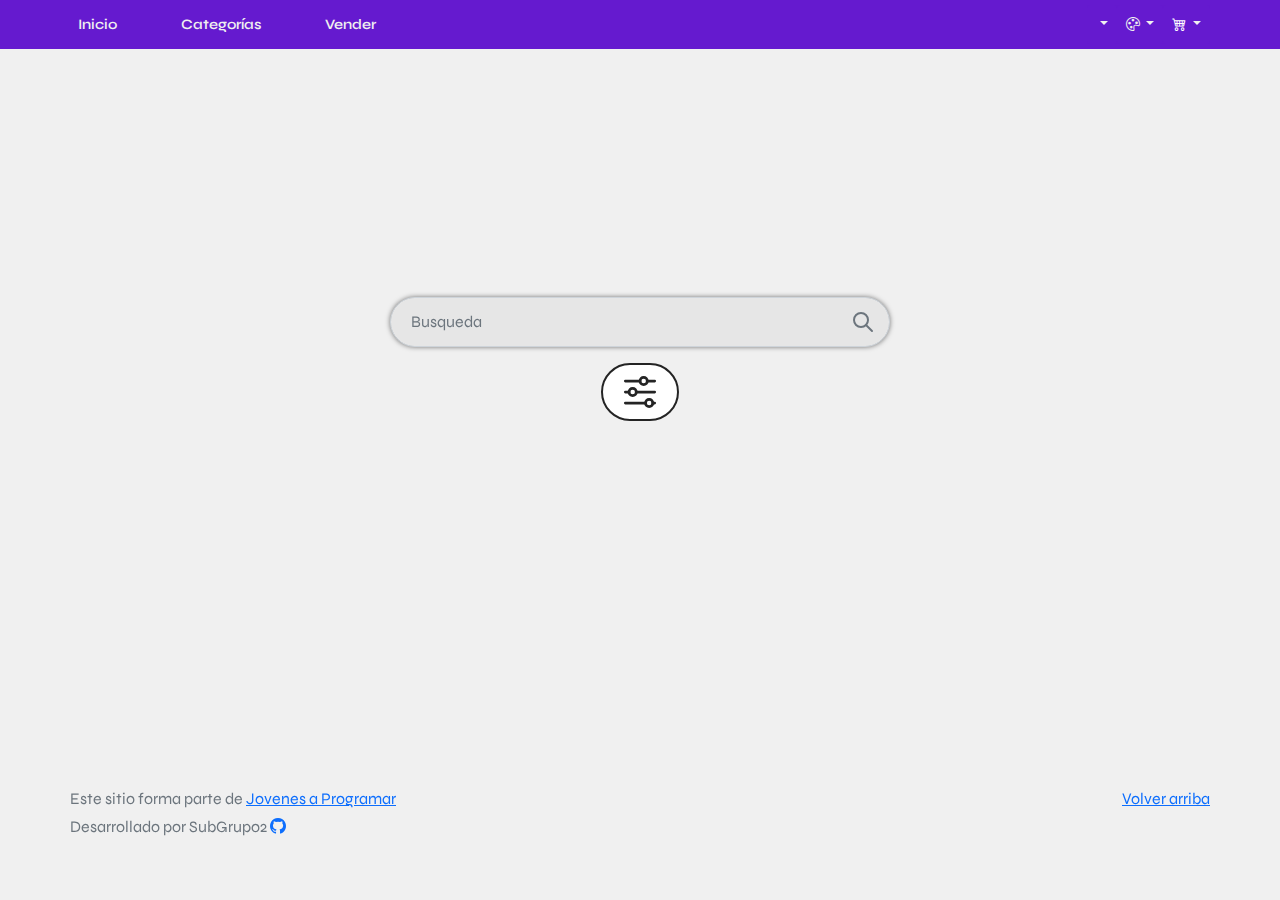
<file: search.html>
<!DOCTYPE html>
<html lang="es">
	<head>
		<meta http-equiv="Content-Type" content="text/html; charset=UTF-8" />
		<meta name="viewport" content="width=device-width, initial-scale=1, shrink-to-fit=no" />
		<title>eMercado - Todo lo que busques está aquí</title>
		<link rel="preconnect" href="https://fonts.googleapis.com" />
		<link rel="preconnect" href="https://fonts.gstatic.com" crossorigin />
		<link rel="preconnect" href="https://fonts.googleapis.com">
		<link rel="preconnect" href="https://fonts.gstatic.com" crossorigin>
		<link href="https://fonts.googleapis.com/css2?family=Syne:wght@600&display=swap" rel="stylesheet">
		<link href="css/bootstrap.min.css" rel="stylesheet" />
		<link href="css/font-awesome.min.css" rel="stylesheet" />
		<link href="css/styles.css" rel="stylesheet" />
		<link
			rel="stylesheet"
			href="https://cdn.jsdelivr.net/npm/bootstrap-icons@1.11.1/font/bootstrap-icons.css" />
		<link rel="stylesheet" href="css/productos.css" />
		<link rel="icon" href="favicon.ico" />
	</head>

	<body>
		<nav class="navbar navbar-expand-md p-1">
			<div class="container">
				<button
					class="navbar-toggler"
					type="button"
					data-bs-toggle="collapse"
					data-bs-target="#navbarNav"
					aria-controls="navbarNav"
					aria-expanded="false"
					aria-label="Toggle navigation">
					<span class="navbar-toggler-icon"></span>
				</button>
				<div class="collapse navbar-collapse" id="navbarNav">
					<ul class="navbar-nav">
						<li class="nav-item">
							<a class="nav-link" href="index.html">Inicio</a>
						</li>
						<li class="nav-item">
							<a class="nav-link" href="categories.html">Categorías</a>
						</li>
						<li class="nav-item">
							<a class="nav-link" href="sell.html">Vender</a>
						</li>
					</ul>
					<ul class="navbar-nav ms-auto">
						<li class="nav-item dropdown">
							<button
								class="btn shadow-none btn-sm btn-link nav-link py-2 px-0 px-lg-2 dropdown-toggle boton-dropdown"
								type="button"
								data-bs-toggle="dropdown"
								aria-expanded="false">
								<span id="user-info"></span>
							</button>
							<ul class="dropdown-menu dropdown-menu-lg-end">
								<li><a class="dropdown-item" id="irAPerfil" href="#">Ver perfil</a></li>
								<li><a class="dropdown-item" id="deslogear" href="#">Salir</a></li>
							</ul>
						</li>

						<li class="nav-item dropdown ">
							<button
								class="btn shadow-none btn-sm btn-link nav-link py-2 px-0 px-lg-2 dropdown-toggle boton-dropdown"
								style="gap: 5px"
								id="bd-theme"
								type="button"
								aria-expanded="false"
								data-bs-toggle="dropdown"
								data-bs-display="static"
								aria-label="Tema">
								<i class="bi bi-palette"></i>
							</button>
							<ul class="dropdown-menu" aria-labelledby="bd-theme-text">
								<li>
									<input
										type="radio"
										class="btn-check dropdown-item"
										name="Tema"
										value="Claro"
										id="Claro"
										autocomplete="off" />
									<label class="btn checkedefect dropdown-item" for="Claro"
										>Tema claro <i class="bi bi-brightness-high"></i
									></label>
								</li>
								<li>
									<input
										type="radio"
										class="btn-check dropdown-item"
										name="Tema"
										value="Oscuro"
										id="Oscuro"
										autocomplete="off" />
									<label class="btn checkedefect dropdown-item" for="Oscuro"
										>Tema oscuro <i class="bi bi-moon"></i
									></label>
								</li>
								<li>
									<input
										type="radio"
										class="btn-check dropdown-item"
										name="Tema"
										value="Sistema"
										id="Sistema"
										autocomplete="off" />
									<label class="btn checkedefect dropdown-item" for="Sistema"
										>Tema del sistema <i class="bi bi-pc-display"></i
									></label>
								</li>
							</ul>
						</li>
						<li class="nav-item dropdown">
							<button class="btn shadow-none btn-sm py-2 px-0 px-lg-2 dropdown-toggle boton-dropdown" type="button" aria-expanded="false" data-bs-toggle="dropdown" data-bs-display="static">
								<i class="bi bi-cart4 text-white"></i>
							</button>
							<ul class="dropdown-menu dropdown-menu-end" id="dropdownCarrito">
								<div class="dropdown-item-text container" id="productoNavbar"></div>
								<div class="dropdown-divider"></div>
								<div class="dropdown-item-text" id="subtotalDiv">Subtotal del carrito: <span id="subtotalNavbar"></span></div>
								<div class="dropdown-item" id="verCarritoDiv"><button id="carrito">Ver carrito</button></div>
							</ul>
						</li>
					</ul>
				</div>
			</div>
		</nav>
		<main>
			<div class="input-group mb-3" id="searchdiv">
				<input
					type="text"
					id="searchinput"
					class="form-control"
					placeholder="Busqueda"
					aria-label="Busqueda"
					aria-describedby="button-addon2" />
				<button class="btn btn-outline-secondary" type="button" id="button-addon2">
					<svg
						xmlns="http://www.w3.org/2000/svg"
						class="icon icon-tabler icon-tabler-search"
						width="24"
						height="24"
						viewBox="0 0 24 24"
						stroke-width="2"
						stroke="currentColor"
						fill="none"
						stroke-linecap="round"
						stroke-linejoin="round">
						<path stroke="none" d="M0 0h24v24H0z" fill="none"></path>
						<path d="M10 10m-7 0a7 7 0 1 0 14 0a7 7 0 1 0 -14 0"></path>
						<path d="M21 21l-6 -6"></path>
					</svg>
				</button>
			</div>
			<!-- FILTROS -->

			<div class="filtros">
				<button class="btn-pop-up">
					<svg
						xmlns="http://www.w3.org/2000/svg"
						class="icon icon-tabler icon-tabler-adjustments-horizontal"
						width="44"
						height="44"
						viewBox="0 0 24 24"
						stroke-width="1.5"
						fill="none"
						stroke-linecap="round"
						stroke-linejoin="round">
						<path stroke="none" d="M0 0h24v24H0z" fill="none" />
						<path d="M14 6m-2 0a2 2 0 1 0 4 0a2 2 0 1 0 -4 0" />
						<path d="M4 6l8 0" />
						<path d="M16 6l4 0" />
						<path d="M8 12m-2 0a2 2 0 1 0 4 0a2 2 0 1 0 -4 0" />
						<path d="M4 12l2 0" />
						<path d="M10 12l10 0" />
						<path d="M17 18m-2 0a2 2 0 1 0 4 0a2 2 0 1 0 -4 0" />
						<path d="M4 18l11 0" />
						<path d="M19 18l1 0" />
					</svg>
				</button>
				<div class="filtros-container">
					<div class="precios-camp">
						<input class="camp" type="number" id="precioMinimo" placeholder="Precio Mínimo" />
						<svg
							xmlns="http://www.w3.org/2000/svg"
							class="icon icon-tabler icon-tabler-math-lower"
							width="44"
							height="44"
							viewBox="0 0 24 24"
							stroke-width="1.5"
							stroke="currentColor"
							fill="none"
							stroke-linecap="round"
							stroke-linejoin="round">
							<path stroke="none" d="M0 0h24v24H0z" fill="none" />
							<path d="M19 18l-14 -6l14 -6" />
						</svg>
						<input class="camp" type="number" id="precioMaximo" placeholder="Precio Máximo" />
					</div>
					<div class="otros-filtros">
						<button id="descendentePorPrecio">
							<svg
								xmlns="http://www.w3.org/2000/svg"
								class="icon icon-tabler icon-tabler-arrow-narrow-up"
								width="44"
								height="44"
								viewBox="0 0 24 24"
								stroke-width="1.5"
								fill="none"
								stroke-linecap="round"
								stroke-linejoin="round">
								<path stroke="none" d="M0 0h24v24H0z" fill="none" />
								<path d="M12 5l0 14" />
								<path d="M16 9l-4 -4" />
								<path d="M8 9l4 -4" />
							</svg>
						</button>
						<button id="ascendentePorPrecio">
							<svg
								xmlns="http://www.w3.org/2000/svg"
								class="icon icon-tabler icon-tabler-arrow-narrow-down"
								width="44"
								height="44"
								viewBox="0 0 24 24"
								stroke-width="1.5"
								fill="none"
								stroke-linecap="round"
								stroke-linejoin="round">
								<path stroke="none" d="M0 0h24v24H0z" fill="none" />
								<path d="M12 5l0 14" />
								<path d="M16 15l-4 4" />
								<path d="M8 15l4 4" />
							</svg>
						</button>
						<button id="descendentePorRelevancia">
							<svg
								xmlns="http://www.w3.org/2000/svg"
								class="icon icon-tabler icon-tabler-flame"
								width="44"
								height="44"
								viewBox="0 0 24 24"
								stroke-width="1.5"
								fill="none"
								stroke-linecap="round"
								stroke-linejoin="round">
								<path stroke="none" d="M0 0h24v24H0z" fill="none" />
								<path
									d="M12 12c2 -2.96 0 -7 -1 -8c0 3.038 -1.773 4.741 -3 6c-1.226 1.26 -2 3.24 -2 5a6 6 0 1 0 12 0c0 -1.532 -1.056 -3.94 -2 -5c-1.786 3 -2.791 3 -4 2z" />
							</svg>
						</button>
						<button id="normal">
							<svg
								xmlns="http://www.w3.org/2000/svg"
								class="icon icon-tabler icon-tabler-refresh"
								width="44"
								height="44"
								viewBox="0 0 24 24"
								stroke-width="1.5"
								fill="none"
								stroke-linecap="round"
								stroke-linejoin="round">
								<path stroke="none" d="M0 0h24v24H0z" fill="none" />
								<path d="M20 11a8.1 8.1 0 0 0 -15.5 -2m-.5 -4v4h4" />
								<path d="M4 13a8.1 8.1 0 0 0 15.5 2m.5 4v-4h-4" />
							</svg>
						</button>
					</div>
					<div>
						<button id="filtrar" class="btn-filtrar">Filtrar</button>
					</div>
				</div>
			</div>
			
			<container id="products"> </container>
		</main>
		<footer class="text-muted">
			<div class="container">
				<p class="float-end">
					<a href="#">Volver arriba</a>
				</p>
				<p>
					Este sitio forma parte de
					<a href="https://jovenesaprogramar.edu.uy/" target="_blank">Jovenes a Programar</a>
					<p>Desarrollado por SubGrupo2 <a href="https://github.com/matonp93/e_mercado_sub2"><i class="bi bi-github"></i></a></p>
				</p>
			</div>
		</footer>
		<div id="spinner-wrapper">
			<div class="lds-ring">
				<div></div>
				<div></div>
				<div></div>
				<div></div>
			</div>
		</div>
		<script src="js/bootstrap.bundle.min.js"></script>
		<script src="js/init.js"></script>
		<script src="js/search.js"></script>
	</body>
</html>
</file>
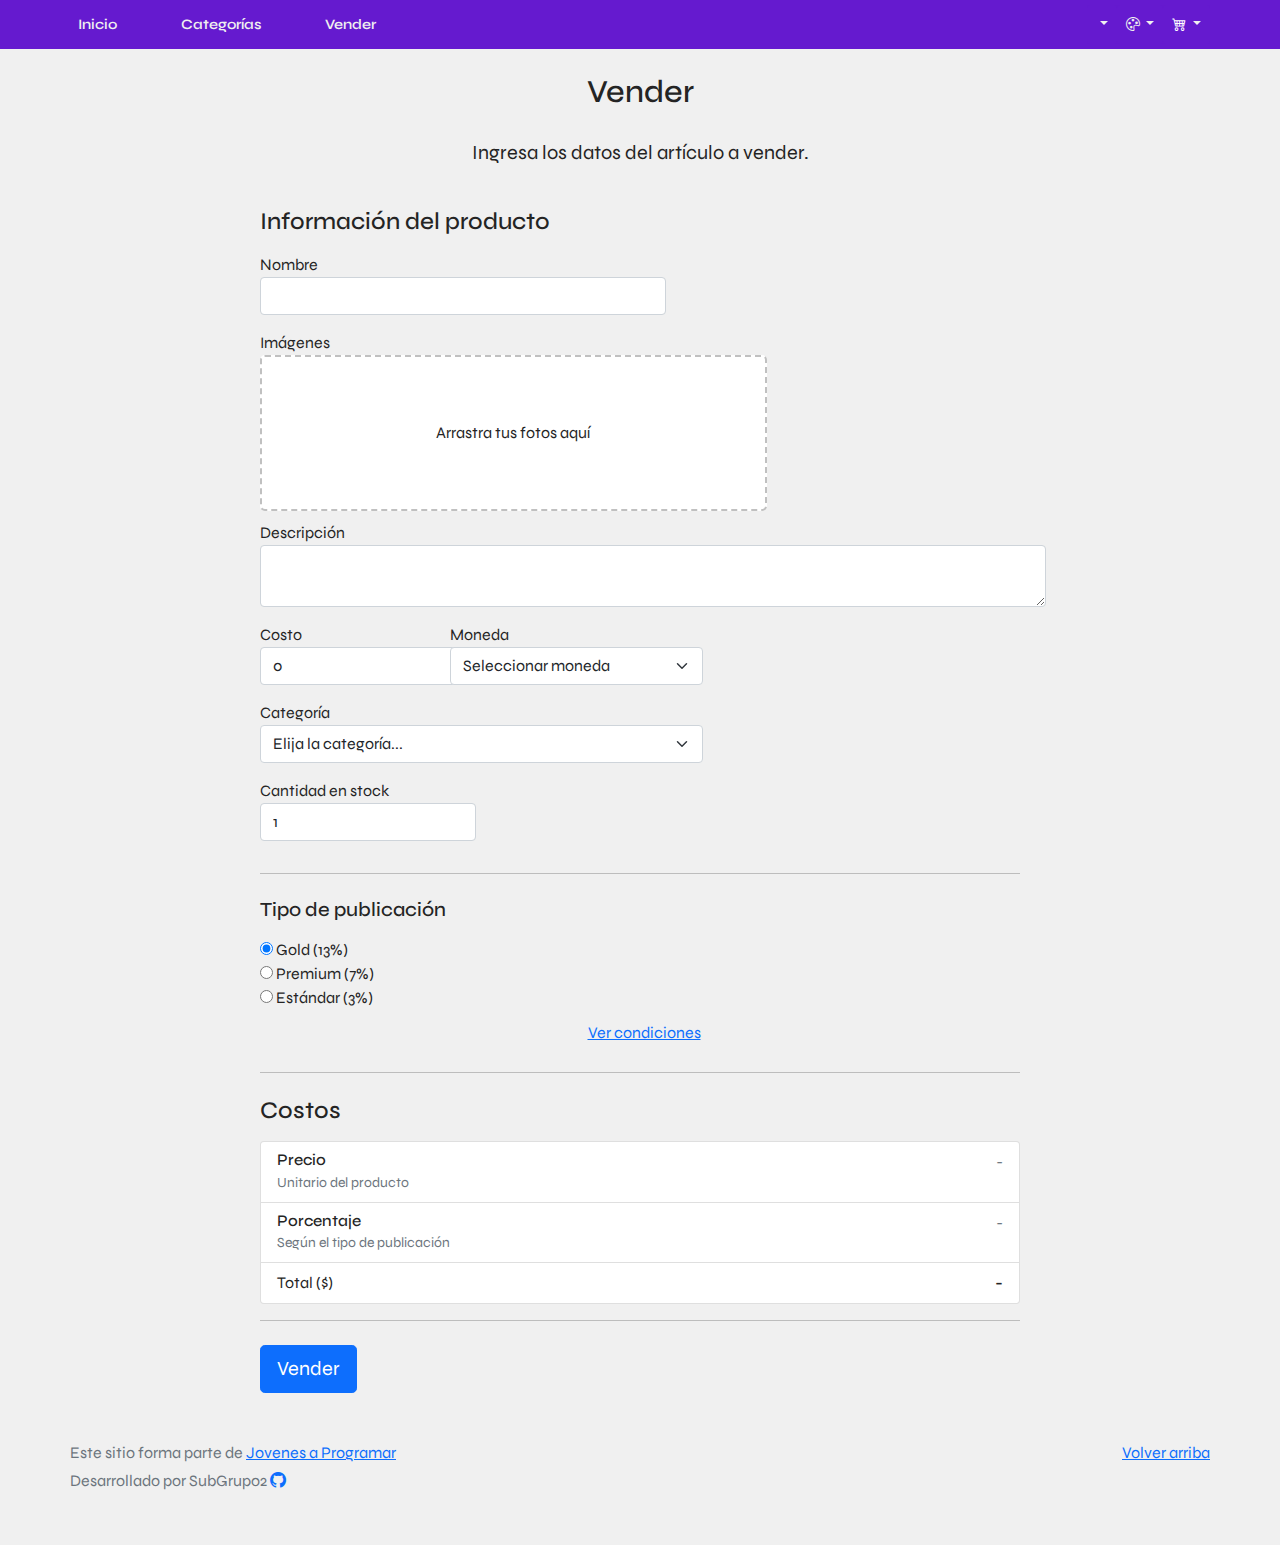
<file: sell.html>
<!DOCTYPE html>
<html lang="es">
	<head>
		<meta http-equiv="Content-Type" content="text/html; charset=UTF-8" />
		<meta name="viewport" content="width=device-width, initial-scale=1, shrink-to-fit=no" />
		<title>eMercado - Todo lo que busques está aquí</title>
		<link rel="preconnect" href="https://fonts.googleapis.com">
		<link rel="preconnect" href="https://fonts.gstatic.com" crossorigin>
		<link href="https://fonts.googleapis.com/css2?family=Syne:wght@600&display=swap" rel="stylesheet">
		<link href="css/bootstrap.min.css" rel="stylesheet" />
		<link
			rel="stylesheet"
			href="https://cdn.jsdelivr.net/npm/bootstrap-icons@1.11.1/font/bootstrap-icons.css" />
		<link href="css/dropzone.css" rel="stylesheet" />
		<link href="css/styles.css" rel="stylesheet" />
		<link rel="icon" href="favicon.ico" />
	</head>

	<body>
		<nav class="navbar navbar-expand-md p-1">
			<div class="container">
				<button
					class="navbar-toggler"
					type="button"
					data-bs-toggle="collapse"
					data-bs-target="#navbarNav"
					aria-controls="navbarNav"
					aria-expanded="false"
					aria-label="Toggle navigation">
					<span class="navbar-toggler-icon"></span>
				</button>
				<div class="collapse navbar-collapse" id="navbarNav">
					<ul class="navbar-nav">
						<li class="nav-item">
							<a class="nav-link" href="index.html">Inicio</a>
						</li>
						<li class="nav-item">
							<a class="nav-link" href="categories.html">Categorías</a>
						</li>
						<li class="nav-item">
							<a class="nav-link" href="sell.html">Vender</a>
						</li>
					</ul>
					<ul class="navbar-nav ms-auto">
						<li class="nav-item dropdown">
							<button
								class="btn shadow-none btn-sm btn-link nav-link py-2 px-0 px-lg-2 dropdown-toggle boton-dropdown"
								type="button"
								data-bs-toggle="dropdown"
								aria-expanded="false">
								<span id="user-info"></span>
							</button>
							<ul class="dropdown-menu dropdown-menu-lg-end">
								<li><a class="dropdown-item" id="irAPerfil" href="#">Ver perfil</a></li>
								<li><a class="dropdown-item" id="deslogear" href="#">Salir</a></li>
							</ul>
						</li>

						<li class="nav-item dropdown ">
							<button
								class="btn shadow-none btn-sm btn-link nav-link py-2 px-0 px-lg-2 dropdown-toggle boton-dropdown"
								style="gap: 5px"
								id="bd-theme"
								type="button"
								aria-expanded="false"
								data-bs-toggle="dropdown"
								data-bs-display="static"
								aria-label="Tema">
								<i class="bi bi-palette"></i>
							</button>
							<ul class="dropdown-menu" aria-labelledby="bd-theme-text">
								<li>
									<input
										type="radio"
										class="btn-check dropdown-item"
										name="Tema"
										value="Claro"
										id="Claro"
										autocomplete="off" />
									<label class="btn checkedefect dropdown-item" for="Claro"
										>Tema claro <i class="bi bi-brightness-high"></i
									></label>
								</li>
								<li>
									<input
										type="radio"
										class="btn-check dropdown-item"
										name="Tema"
										value="Oscuro"
										id="Oscuro"
										autocomplete="off" />
									<label class="btn checkedefect dropdown-item" for="Oscuro"
										>Tema oscuro <i class="bi bi-moon"></i
									></label>
								</li>
								<li>
									<input
										type="radio"
										class="btn-check dropdown-item"
										name="Tema"
										value="Sistema"
										id="Sistema"
										autocomplete="off" />
									<label class="btn checkedefect dropdown-item" for="Sistema"
										>Tema del sistema <i class="bi bi-pc-display"></i
									></label>
								</li>
							</ul>
						</li>
						<li class="nav-item dropdown">
							<button class="btn shadow-none btn-sm py-2 px-0 px-lg-2 dropdown-toggle boton-dropdown" type="button" aria-expanded="false" data-bs-toggle="dropdown" data-bs-display="static">
								<i class="bi bi-cart4 text-white"></i>
							</button>
							<ul class="dropdown-menu dropdown-menu-end" id="dropdownCarrito">
								<div class="dropdown-item-text container" id="productoNavbar"></div>
								<div class="dropdown-divider"></div>
								<div class="dropdown-item-text" id="subtotalDiv">Subtotal del carrito: <span id="subtotalNavbar"></span></div>
								<div class="dropdown-item" id="verCarritoDiv"><button id="carrito">Ver carrito</button></div>
							</ul>
						</li>
					</ul>
				</div>
			</div>
		</nav>
		<div class="container">
			<div class="text-center p-4">
				<h2>Vender</h2>
				<p class="lead">Ingresa los datos del artículo a vender.</p>
			</div>
			<div class="row justify-content-md-center">
				<div class="col-md-8 order-md-1">
					<h4 class="mb-3">Información del producto</h4>
					<form class="needs-validation" id="sell-info">
						<div class="row">
							<div class="col-md-6 mb-3">
								<label for="productName">Nombre</label>
								<input
									type="text"
									class="form-control"
									id="productName"
									value=""
									name="productName" />
								<div class="invalid-feedback">Ingresa un nombre</div>
							</div>
						</div>
						<div class="row">
							<div class="col-md-8 order-md-1">
								<label>Imágenes</label>
								<div class="needsclick dz-clickable" id="file-upload">
									<div class="dz-message needsclick">Arrastra tus fotos aquí<br /></div>
								</div>
							</div>
						</div>
						<div class="row">
							<div class="col-md-12 mb-3">
								<label for="productDescription">Descripción</label>
								<textarea
									name="productDescription"
									class="form-control"
									id="productDescription"></textarea>
							</div>
						</div>
						<div class="row">
							<div class="col-md-3 mb-3">
								<label for="productCostInput">Costo</label>
								<input
									type="number"
									name="productCostInput"
									class="form-control"
									id="productCostInput"
									placeholder=""
									required=""
									value="0"
									min="0" />
								<div class="invalid-feedback">El costo debe ser mayor que 0.</div>
							</div>
							<div class="col-md-4 mb-3">
								<label for="productCurrency">Moneda</label>
								<select
									name="productCurrency"
									class="form-select custom-select d-block w-100"
									id="productCurrency"
									required>
									<option value="" hidden selected>Seleccionar moneda</option>
									<option>Pesos Uruguayos (UYU)</option>
									<option>Dólares (USD)</option>
								</select>
								<div class="invalid-feedback">Ingresa una categoría válida.</div>
							</div>
						</div>
						<div class="row">
							<div class="col-md-7 mb-3">
								<label for="productCategory">Categoría</label>
								<select
									name="productCategory"
									class="custom-select form-select d-block w-100"
									id="productCategory">
									<option value="">Elija la categoría...</option>
									<option>Autos</option>
									<option>Juguetes</option>
									<option>Muebles</option>
									<option>Herramientas</option>
									<option>Computadoras</option>
									<option>Vestimenta</option>
								</select>
								<div class="invalid-feedback">Por favor ingresa una categoría válida.</div>
							</div>
						</div>
						<div class="row">
							<div class="col-md-3 mb-3">
								<label for="productCountInput">Cantidad en stock</label>
								<input
									type="number"
									name="productCountInput"
									class="form-control"
									id="productCountInput"
									required
									value="1"
									min="0" />
								<div class="invalid-feedback">La cantidad es requerida.</div>
							</div>
						</div>
						<hr class="mb-4" />
						<h5 class="mb-3">Tipo de publicación</h5>
						<div class="d-block my-3">
							<div class="custom-control custom-radio">
								<input
									id="goldradio"
									name="publicationType"
									type="radio"
									class="custom-control-input"
									checked=""
									required="" />
								<label class="custom-control-label" for="goldradio">Gold (13%)</label>
							</div>
							<div class="custom-control custom-radio">
								<input
									id="premiumradio"
									name="publicationType"
									type="radio"
									class="custom-control-input"
									required="" />
								<label class="custom-control-label" for="premiumradio">Premium (7%)</label>
							</div>
							<div class="custom-control custom-radio">
								<input
									id="standardradio"
									name="publicationType"
									type="radio"
									class="custom-control-input"
									required="" />
								<label class="custom-control-label" for="standardradio">Estándar (3%)</label>
							</div>
							<div class="row">
								<button
									type="button"
									class="m-1 btn btn-link"
									data-bs-toggle="modal"
									data-bs-target="#contidionsModal">
									Ver condiciones
								</button>
							</div>
						</div>
						<hr class="mb-4" />
						<h4 class="mb-3">Costos</h4>
						<ul class="costosSell list-group mb-3">
							<li class="list-group-item d-flex justify-content-between lh-condensed">
								<div>
									<h6 class="my-0">Precio</h6>
									<small class="text-muted">Unitario del producto</small>
								</div>
								<span class="text-muted" id="productCostText">-</span>
							</li>
							<li class="list-group-item d-flex justify-content-between lh-condensed">
								<div>
									<h6 class="my-0">Porcentaje</h6>
									<small class="text-muted">Según el tipo de publicación</small>
								</div>
								<span class="text-muted" id="comissionText">-</span>
							</li>
							<li class="list-group-item d-flex justify-content-between">
								<span>Total ($)</span>
								<strong id="totalCostText">-</strong>
							</li>
						</ul>
						<hr class="mb-4" />
						<button class="btn btn-primary btn-lg" type="submit">Vender</button>
					</form>
				</div>
			</div>
		</div>
		<footer class="text-muted">
			<div class="container">
				<p class="float-end">
					<a href="#">Volver arriba</a>
				</p>
				<p>
					Este sitio forma parte de
					<a href="https://jovenesaprogramar.edu.uy/" target="_blank">Jovenes a Programar</a>
					<p>Desarrollado por SubGrupo2 <a href="https://github.com/matonp93/e_mercado_sub2"><i class="bi bi-github"></i></a></p>
				</p>
			</div>
		</footer>

		<div class="alert alert-primary-dismissible fade" id="alertResult" role="alert">
			<span id="resultSpan"></span>
		</div>

		<div class="modal fade" tabindex="-1" role="dialog" id="contidionsModal">
			<div class="modal-dialog" role="document">
				<div class="modal-content">
					<div class="modal-header">
						<h5 class="modal-title">Condiciones de publicación</h5>
					</div>
					<div class="modal-body">
						<div class="container">
							<div class="row">
								<h5 class="text-warning">Gold (13%)</h5>
								<p class="muted text-justify">
									Tu producto se verá de forma promocionada en portada, además de las condiciones de
									Premium y Estándar.
								</p>
							</div>
							<hr />
							<div class="row">
								<h5 class="text-primary">Premium (7%)</h5>
								<p class="muted text-justify">
									Se mostrará el producto en los primeros lugares de resultados de búsqueda, así
									cómo cuando se ingrese a la categoría que pertenezca.
								</p>
							</div>
							<hr />
							<div class="row">
								<h5 class="text-secondary">Estándar (3%)</h5>
								<p class="muted text-justify">
									El producto se listará en la categoría correspondiente, así como en los resultados
									de búsquedas que coincidan con las palabras claves en el nombre.
								</p>
							</div>
						</div>
					</div>
					<div class="modal-footer">
						<button type="button" class="btn btn-primary" data-bs-dismiss="modal">Cerrar</button>
					</div>
				</div>
			</div>
		</div>
		<div id="spinner-wrapper">
			<div class="lds-ring">
				<div></div>
				<div></div>
				<div></div>
				<div></div>
			</div>
		</div>
		<script src="js/bootstrap.bundle.min.js"></script>
		<script src="js/dropzone.js"></script>
		<script src="js/init.js"></script>
		<script src="js/sell.js"></script>
	</body>
</html>
</file>
<file: css/styles.css>
@import 'colors.css';

.jumbotron,
.card-body,
.container,
.site-header {
	font-family: 'syne', serif;
}

/** ====== NavBar ====== **/

.navbar {
	background-color: #651acf;
}
.navbar>.container{
	padding: 0px 0px 0px 0px;
}
.navbar-toggler:focus {
	color: transparent;
}

.navbar-toggler-icon {
	background-image: url("data:image/svg+xml,%3csvg xmlns='http://www.w3.org/2000/svg' viewBox='0 0 30 30'%3e%3cpath stroke='white' stroke-linecap='round' stroke-miterlimit='10' stroke-width='2' d='M4 7h22M4 15h22M4 23h22'/%3e%3c/svg%3e");
}

.nav-item ul.dropdown-menu {
	background-color: #651acf;

	&:hover {
		opacity: 1;
	}
}
.nav-item > * {
	color: var(--textcolor2);
	transition: 0.2s;
	background-color: #651acf;

	&:hover,
	&:focus {
		color: var(--textcolor2);
		opacity: 0.7;
	}
}

.jumbotron .display-4 {
	font-weight: bold;
}

nav a {
	font-size: 90%;
	font-weight: 600;
	text-decoration: none;
}


#dropdownCarrito {
	width: 300px;
	padding: 10px;
	box-sizing: content-box;
	& *{
		box-sizing: content-box;
	}
  }

  
  .dropdown-item-text {
	color: white;
	font-size: 12px;
	padding-left: 10px;
	margin-top: 0;
  }

  .botonDiv{
	width: 130px;
  }

  .btnEliminar{
	background: transparent;
	border:none;
	bottom: 100%;
	right: 10px;
    margin-left: 48px;
    margin-right: 4px;
  }
  .tituloCarrito{
	margin-right: 7px;
    margin-top: 17px;
    margin-left: -45px;
    width: 145px;
  }
  .tituloInd{
	width: 100%;
  }

  .divPrecio{
	width: 46px;
	margin-left: -26px;
    margin-right: 1px;
  }
  .precioInd{
	margin-top: 17px;;
	margin-left: 40px;
  }
  .containerCarrito {
	display: flex;
	flex-direction: row;
	align-items: center; 
  }
  .imgDiv{
	width: 100%;
  }
  .imgCarrito {
	width: 100px;
    height: auto;
    border-radius: 5px;
    margin-top: 5px;
	margin-left: -5px;
	}	
/* Fin Navbar */


.bd-placeholder-img {
	font-size: 1.125rem;
	text-anchor: middle;
	-webkit-user-select: none;
	-moz-user-select: none;
	-ms-user-select: none;
	user-select: none;
}

@media (min-width: 768px) {
	.bd-placeholder-img-lg {
		font-size: 3.5rem;
	}
}

body {
	color: var(--textcolor);
	background-color: var(--background);
	overflow-x: hidden;
}

.row1 {
	justify-content: center;
	display: flex;
	flex-wrap: wrap;
	gap: 20px;
}

.row1 .card-categories {
	box-shadow: 0px 0px 5px rgba(0, 0, 0, 0.432);
	background-color: var(--background2);
	border-radius: 20px;
	max-width: 250px;
	overflow: hidden;
	transition: 0.2s;
	cursor: pointer;

	&:hover {
		opacity: 0.9;
	}
}

.row2 {
	display: flex;
	justify-content: center;
}

.btn-landing {
	color: var(--textcolor);
	margin-top: 20px;
	background-color: var(--background2);
	border-radius: 10px;
	box-shadow: 0px 0px 5px rgba(0, 0, 0, 0.26);
	transition: 0.2s;

	&:hover {
		color: var(--textcolor);
		opacity: 0.8;
	}
}

.jumbotron {
	margin-top: 20px;
	margin-bottom: 20px;
	display: flex;
	justify-content: center;
	flex-direction: column;
	gap: 20px;
	align-items: center;
}

.images-jumbotron {
	display: flex;
	justify-content: center;
	align-items: center;
	position: relative;
	width: 80%;
}

@media (width <= 1500px) {
	.images-jumbotron .svg {
		display: none;
	}
}

.img-jumbotron {
	filter: var(--filtervalue);
	transform: var(--transformvalue);
	@media (width <= 768px) {
		max-width: 400px;
	}
}

.images-jumbotron .svg {
	position: absolute;
	width: 300px;
	height: 400px;
}

.images-jumbotron .svg1 {
	left: 0;
}

.images-jumbotron .svg2 {
	right: 0;
}

@media (min-width: 768px) {
	.jumbotron {
		padding-top: 6rem;
		padding-bottom: 6rem;
	}
}

.jumbotron p:last-child {
	margin-bottom: 0;
}

.jumbotron-heading {
	font-weight: 300;
}

.jumbotron .container {
	max-width: 40rem;
	background-color: rgba(255, 255, 255, 0.5);
	border-radius: 10px;
	text-shadow: 1px 1px 2px grey;
}

.jumbotron .lead {
	font-size: 38px;
}

footer {
	padding-top: 3rem;
	padding-bottom: 3rem;
}

footer p {
	margin-bottom: 0.25rem;
}

.site-header a {
	color: white;
	transition: ease-in-out color 0.15s;
}

.site-header .dropdown-menu a {
	color: black;
}

.dropzone {
	border: 2px dashed #0087f7;
	border-radius: 5px;
	background: white;
}

.img-fit {
	max-height: 100%;
}

.alert {
	position: fixed;
	top: 80px;
	width: 50%;
	left: 50%;
	transform: translate(-50%, 0);
}

.lds-ring {
	display: inline-block;
	position: relative;
	width: 64px;
	height: 64px;
	top: 50%;
	left: 50%;
}

.cursor-active {
	cursor: pointer;
}

.left {
	float: left;
	padding: 4px;
	background-color: rgba(255, 255, 255, 0.5);
}

.lds-ring div {
	box-sizing: border-box;
	display: block;
	position: absolute;
	width: 51px;
	height: 51px;
	margin: 6px;
	border: 6px solid #fff;
	border-radius: 50%;
	animation: lds-ring 1.2s cubic-bezier(0.5, 0, 0.5, 1) infinite;
	border-color: #fff transparent transparent transparent;
}

.lds-ring div:nth-child(1) {
	animation-delay: -0.45s;
}

.lds-ring div:nth-child(2) {
	animation-delay: -0.3s;
}

.lds-ring div:nth-child(3) {
	animation-delay: -0.15s;
}

@keyframes lds-ring {
	0% {
		transform: rotate(0deg);
	}

	100% {
		transform: rotate(360deg);
	}
}

.signin {
	width: 100%;
	max-width: 330px;
	padding: 15px;
	margin: auto;
}

#spinner-wrapper {
	position: fixed;
	background-color: rgba(0, 0, 0, 0.5);
	width: 100%;
	height: 100%;
	top: 0;
	left: 0;
	z-index: 1021;
	display: none;
}

main {
	min-height: calc(100vh - 210px);
}

a.custom-card,
a.custom-card:hover {
	color: inherit;
	text-decoration: inherit;
}

.checked {
	color: orange;
}

.boton-dropdown {
	font-weight: 700;
}

/*Buscador*/
.container-1 {
	width: 400px;
	height: 60px;
	display: flex;
	margin: 0 auto;
	justify-content: center;
	align-items: center;
	white-space: nowrap;
	position: relative;
}
.container-1 input#buscador {
	width: 500px;
	box-shadow: 0px 0px 5px rgba(0, 0, 0, 0.521);
	border-radius: 40px;
	background-color: rgb(230, 230, 230);
	color: rgb(29, 29, 29);
	outline: none;
	padding: 5px 20px;
	position: relative;
	border:none;
}
.container-1 .icon {
	position: absolute;
	top: 50%;
	margin-left: 350px;
	margin-top: -10px;
	z-index: 1;
	color: #4f5b66;
}

/* Search Index */
#searchdiv {
	width: 60%;
	max-width: 500px;
}

#searchdiv input {
	box-shadow: 0px 0px 5px rgba(0, 0, 0, 0.521);
	border-radius: 40px;
	background-color: rgb(230, 230, 230);
	color: rgb(29, 29, 29);
	outline: none;
	padding: 5px 20px;
	position: relative;
	margin-top: -10%;
}

#button-addon2 {
	z-index: 100;
	border: none;
	position: absolute;
	right: 0;
	top: 0;
	bottom: 0;
	margin-right: 15px;
	transition: 0.2s;
	padding: 0;
	margin-top: -10%;

	&:hover {
		background: transparent;
		color: rgb(29, 29, 29);
		opacity: 0.8;
	}
}

.btn-check:checked + .checkedefect {
	display: inline;
	background-color: rgb(102, 49, 116);
}

/* CATEGORIES */

.list-group .row {
	gap: 20px;
}

.list-group div {
	background-color: var(--background2);
	color: var(--textcolor);

	&:hover {
		background-color: var(--background2);
	}
}

#cat-list-container .list-group-item {
	border-radius: 20px;
	margin: 0.5%;
	box-shadow: 0px 0px 10px rgba(0, 0, 0, 0.4);
	@media (max-width: 613px) {
       width: 90%;
    }
	}

#categoriesTitle {
	color: var(--primary);
    text-shadow: 0px 0px 2px rgb(54, 54, 54);
    font-size: 350%;
    font-weight: 600 ;
}

#rangeFilterCountMin{
	width: 80%;
	@media (max-width: 520px) {
		padding: 5%;
	 }
}

#rangeFilterCountMax{
	width: 80%;
	@media (max-width: 520px) {
		padding: 5%;
	 }
	}

#cat-list-container img {
	border: none;
	border-radius: 5%;
	background-color: transparent;
}	
	
#cat-list-container h4 { 
	padding-top: 3%;
	padding-left: 2%;
}
	
#cat-list-container p {
	padding-left: 2%;
}
	
#clearRangeFilter {
	@media (max-width: 520px) {
		padding: 4%;
	 }
}

#rangeFilterCount {
	@media (max-width: 520px) {
		padding: 4%;
	 }
}

/* SELL */

.costosSell li {
	color: var(--textcolor);
	background-color: var(--background2);
}
#verCarritoDiv{
	padding: 0;
	display: flex;
	align-items: center;
	justify-content: center;
}
#carrito{
	width: 100%;
	display: inline-block;
	background-color: white;
	border-radius: 4px;
	border: 2px solid transparent;
	cursor: pointer;
	background-color: #bb86fc;
	color: white;
}
#carrito:hover {
		background-color: #9068c7;
	}
	#subtotalNavbar{
		font-family: Arial, Helvetica, sans-serif;
		flex: 1 0;
		display: flex;
		flex-direction: row;
		justify-content: flex-end;
	}
#subtotalDiv{
	display: flex;
}
</file>
<file: css/login.css>
:root {
	--primary: #985eff;
	--secondary: rgba(255, 166, 0, 0.208);
	--dark: black;
	--light: rgb(255, 247, 242);
}

body {
	min-height: 100vh;
	background-color: #fce9da;
	font-family: 'syne', serif;
}

main {
	margin-top: 70px;
	display: flex;
	align-items: center;
	justify-content: center;
}

.login {
	box-shadow: 0px 0px 10px 2px rgba(0, 0, 0, 0.5);
	background-color: var(--light);
	padding: 45px 40px;
	border-radius: 20px;
}

.login h2 {
	font-size: 40px;
	margin-bottom: 25px;
	color: var(--primary);
	text-align: center;
	font-weight: 700;
}

#login-form {
	display: flex;
	flex-direction: column;
	align-items: center;
	gap: 15px;
}

#login-form #btnEnviar {
	padding: 5px 40px;
	text-transform: uppercase;
	font-weight: bold;
	color: var(--light);
	border: none;
	border-radius: 20px;
	background-color: var(--primary);
	margin-bottom: 15px;
	transition: 0.3s;
}

#login-form #btnEnviar:hover {
	background-color: #8f4fff;
}

#login-form #btnInvitado {
	margin: 15px 0px 10px 0px;
	font-size: 14px;
	color: var(--primary);
	border: none;
	box-shadow: 0px 0px 5px 0px var(--dark);
	padding: 5px 20px;
	text-transform: uppercase;
	border-radius: 20px;
	transition: 0.3s;
}

#login-form #btnInvitado:hover {
	background-color: rgb(255, 255, 255);
}

#login-form .camp input {
	width: 265px;
	border-radius: 20px;
	border: 0.1px solid rgb(128, 128, 128);
	background-color: rgb(255, 255, 255);
	padding: 10px 15px;
	outline: none;
}

.login .camp-registrate {
	display: flex;
	flex-direction: column;
	align-items: center;
}

.login .camp-registrate p {
	margin-bottom: 0;
}

.login .camp-registrate a {
	text-transform: uppercase;
}

.hidden {
	opacity: 0;
	transition: opacity 0.3s;
}

#alerta {
	font-weight: 700;
	display: flex;
	align-items: center;
	justify-content: center;
	text-transform: uppercase;
	position: absolute;
	top: 5%;
	left: 39.3%;
	padding: 10px;
	border: 1px solid rgb(80, 27, 27);
	border-radius: 10px;
	box-shadow: 0 0 5px 0px rgba(0, 0, 0, 0.5);
	background-color: rgb(247, 152, 142);
	width: 20%;
}

#alerta p {
	font-size: 20px;
	line-height: 2;
}

#btnDenegado {
	background-color: #fce9da;
	border: 0px;
	border-radius: 10px;
}
</file>
<file: css/colors.css>
:root {
	--primary: #651acf;
	--background: rgb(240, 240, 240);
	--background2: rgb(255, 255, 255);
	--textcolor: rgb(36, 36, 36);
	--textcolor2: rgb(240, 240, 240);
	--inputbackgroundcolor: rgb(230, 230, 230);
	--inputcolor: rgb(29, 29, 29);
	--transformvalue: none;
	--filtervalue: none;
}
[data-theme='dark'] {
	--primary: #bb86fc;
	--background: rgb(27, 27, 27);
	--background2: rgb(42, 42, 42);
	--textcolor: rgb(240, 240, 240);
	--textcolor2: rgb(240, 240, 240);
	--transformvalue: translateY(-1000px);
	--filtervalue: drop-shadow(0px 1000px 0 var(--textcolor));
}
</file>
<file: css/my-perfil.css>
body{
  font-family: "syne", serif;
}

h1#title {
  text-align: center;
}
.containerMyPerfil {
  padding-top: 40px;
  margin: auto;
  max-width: 800px;
}

.perfilCamp {
  display: flex;
  gap: 20px;

  @media (width <= 600px) {
    flex-direction: column;
    gap: 20px;
  }
}

#profileForm {
  display: flex;
  flex-direction: column;
  gap: 20px;
}

.form-control {
  color: var(--textcolor);
  display: flex;
  background-color: var(--background);
  border: none;
  border-bottom: 2px solid var(--textcolor);
  outline: none;
}

.form-control:focus {
  color: var(--textcolor);
  box-shadow: none;
  background-color: var(--background);
  outline: none;
}

.perfilImageCamp {
  border: 2px solid var(--textcolor);
  transition: filter 0.2s;
  overflow: hidden;
  width: 100px;
  position: relative;
  border-radius: 50px;
  margin: auto;

  &:hover {
    filter: brightness(0.5);
  }
}
.img-fluid {
  width: 100px;
  height: 100px;
  object-fit: cover;
}

.choseImage {
  position: absolute;
  padding-right: 60px;
  padding-bottom: 45px;
  bottom: 0;
  right: 0;
  scale: 4;
}

#imagenSelector {
  opacity: 0;
  position: absolute;
}

#profileFormButton {
  background-color: var(--primary);
  color: var(--textcolor2);
  border: none;
  border-radius: 20px;
  font-weight: 700;
  transition: opacity 0.2s;
  text-transform: uppercase;

  &:hover {
    opacity: 0.8;
  }
}
</file>
<file: css/product-info.css>
@import url('https://fonts.googleapis.com/css2?family=Poppins:wght@400;500;700&display=swap');
@import 'colors.css';
body {
	font-family: 'syne', serif;
	background-color: var(--background);
	color: var(--textcolor);
}

* {
	box-sizing: border-box;
}
.container {
	padding: 10px 10px 10px 10px;
}
/* Estructura del Grid en función del diseño pensado */

/* Related-Products */

.relatedproducts {
	display: flex;
	flex-direction: column;
	align-items: center;
	justify-content: space-between;
}
.divRelated {
	display: flex;
	flex-direction: column;
	align-items: center;
}
.info_prod {
	background-color: var(--background2);
	display: grid;
	grid-template-rows: auto;
	grid-template-columns: 1fr auto;
	margin: 30px auto;
	text-align: left;
	border-radius: 15px 15px 15px 15px;
	box-shadow: 0px 0px 7px 2px rgba(0, 0, 0, 0.473);
	justify-content: center;
	align-items: center;
	padding: 35px;
	gap: 10px;
	width: 100%;
}

.info_prod > :nth-child(5) {
	grid-column: 1 / span 2; /* Ocupan las dos columnas disponibles */
}

.divinfoTitle {
	display: flex;
	align-items: center;
	justify-content: space-between;
}
.divSoldCount {
	display: flex;
	align-content: stretch;
	justify-content: center;
}
.divPrice {
	display: flex;
	align-content: stretch;
	justify-content: space-between;
}
.divBtnCarrito {
	display: flex;
	align-content: stretch;
	justify-content: center;
}

#agregarAlCarrito{
	display: flex;
	gap: 10px;
	align-items: center;
	margin: -10px 0;
}

#agregarAlCarrito p{
	padding-top: 14px;
}
.divInfoP {
	display: flex;
	align-content: stretch;
	justify-content: center;
}
.h1infoTitle {
	font-size: 50px;
}
.pPrice {
	display: flex;
	align-content: stretch;
	justify-content: space-between;
	font-size: 35px;
}

.pCategory {
	font-size: 20px;
}

.btnAddCarrito {
	background-color: var(--primary);
	color: var(--textcolor2);
	box-shadow: 0px 0px 5px 0px rgb(102, 102, 102);
	border-radius: 10px;
	border: none;
	padding: 5px 15px;
	transition: 0.2s;

	&:hover {
		scale: 1.1;
	}
}

/** ====== PRODUCTS Images ====== **/
.divImgInfo {
	display: flex;
	margin: 0 auto;
	width: 100%;
	height: 460px;
}

.divImgInfo img {
	width: 0;
	flex-grow: 1;
	object-fit: cover;
	transition: 0.5s ease;
	border-radius: 5px;
}

.divImgInfo img:nth-child(3) {
	order: 4;
}

.divImgInfo img:hover {
	cursor: crosshair;
	width: 75%;
	opacity: 1;
}

/** ====== COMMENT SECTION ====== **/

.comment-section {
	background-color: var(--background2);
	box-shadow: 0px 0px 5px 0px rgb(122, 122, 122);
	box-shadow: 0px 0px 7px 2px rgba(0, 0, 0, 0.473);
	border-radius: 20px;
	margin: 0 auto;
	display: flex;
	justify-content: center;
	align-items: center;
	gap: 10px;
	width: 100%;
	@media (max-width: 770px) {
		flex-direction: column;
	}
}

/* COMMENT LIST */

.comment-section__comment-container {
	display: flex;
	flex-direction: column;
	align-items: center;
	gap: 15px;
	width: 100%;
	@media (max-width: 770px) {
		padding: 20px 0px 0px 0px;
	}
}

.comment-container__title {
	font-weight: 700;
	font-size: 25px;
	text-align: center;
}

.comment-container__comment-list {
	overflow: auto;
	width: 90%;
	height: 200px;
	display: flex;
	align-items: center;
	gap: 20px;
	flex-direction: column;
}

.comment-container__comment-list::-webkit-scrollbar {
	width: 7px;
	background-color: rgb(71, 71, 71);
	border-radius: 20px;
}

.comment-container__comment-list::-webkit-scrollbar-thumb {
	background-color: var(--primary);
	border-radius: 20px;
}

.cards {
	background-color: var(--background2);
	color: var(--textcolor);
	padding: 16px 18px;
	border-radius: 20px;
	align-items: center;
	gap: 10px;
	font-size: 16px;
	width: 70%;
	margin: 0 20px;
	display: flex;
	border: solid 0.5px #777474;
}

.tarjeta_load_extreme_description {
	gap: 5px;
	display: flex;
	flex-direction: column;
}

.tarjeta_load_extreme_description .comment-title {
	font-weight: 700;
	color: var(--primary);
}

.tarjeta_load_extreme_description > * {
	padding: 0;
	margin: 0;
}

.tarjeta_load img {
	width: 40px;
	padding: 0;
}

.imagenPerfil {
	border-radius: 50%;
}

/* ADD COMMENT */
.comment-section__add-comment {
	display: flex;
	flex-direction: column;
	gap: 10px;
	padding: 40px 40px 40px 10px;
	width: 90%;
	@media (max-width: 770px) {
		padding: 10px 0px 10px 0px;
		width: 70%;
	}
}

.add-comment__title {
	text-align: center;
	font-weight: 700;
	font-size: 25px;
}

.add-comment__camp {
	height: 150px;
	position: relative;
}

.add-comment__input {
	background-color: whitesmoke;
	color: rgb(29, 29, 29);
	padding: 15px;
	resize: none;
	border-radius: 20px;
	height: 100%;
	width: 100%;
	overflow: hidden;
	font-weight: 500;
}

.add-comment__score {
	direction: rtl;
	unicode-bidi: bidi-override;
	padding: 8px 10px;
	display: flex;
	justify-content: end;
	position: absolute;
	bottom: 0;
}

.add-comment__score label {
	width: 20px;
	color: grey;
	transition: all 0.3s ease;
}

.add-comment__score input[type='radio'] {
	display: none;
}

.add-comment__score label:hover,
.add-comment__score label:hover ~ label {
	color: #fd4;
}

input:checked ~ label.fa-star {
	color: #fd4;
}

input#star-1:checked ~ label {
	color: #fe7;
	text-shadow: 0 0 20px #952;
}

.add-comment-btn {
	background-color: var(--primary);
	color: var(--textcolor2);
	text-transform: uppercase;
	font-weight: 700;
	box-shadow: 0px 0px 5px 0px rgb(102, 102, 102);
	border-radius: 20px;
	border: none;
	padding: 10px 0px;
	width: 50%;
	margin: auto;
	transition: 0.2s;
}

.add-comment-btn:hover {
	opacity: 0.9;
}

/*----PRODUCTOS RELACIONADOS------ */

.related-products {
	display: flex;
	flex-direction: column;
	margin: 30px auto;
	text-align: left;
	border-radius: 15px 15px 15px 15px;
	box-shadow: 0px 0px 7px 2px rgba(0, 0, 0, 0.473);
	justify-content: center;
	align-items: center;
	padding: 35px;
	gap: 10px;
	width: 100%;
	background-color: var(--background2);
}
.relatedProducts {
	display: flex;
	align-items: center;
	justify-content: center;
	font-size: 20px;
	font-family: 'poppins', 'Times New Roman', Times, serif;
	margin: auto;
}
.imageRelated {
	width: 75%;
	height: 75%;
	transition: 0.2s;
	border-radius: 10px;
	cursor: pointer;
}
.pRelated {
	display: flex;
	align-items: center;
	justify-content: center;
}

.imageRelated:hover {
	opacity: 0.9;
}
.hRelacionados {
	justify-content: center;
	align-items: center;
	position: relative;
	display: flex;
	font-size: 25px;
	font-family: 'poppins', 'Times New Roman', Times, serif;
}
/* MEDIA QUERIES PROD RELACIONADOS*/
</file>
<file: css/productos.css>
* {
	padding: 0;
	margin: 0;
}

@import 'colors.css';

body {
	font-family: 'syne', serif;
	background-color: var(--background);
}

/*ESTILOS DEL CONTENEDOR*/

.container-products {
	max-width: 1400px;
	margin: 0 auto;
}

#products {
	margin-top: 20px;
	display: flex;
	flex-wrap: wrap;
	justify-content: center;
	gap: 20px;
}
.productcard {
	padding: 20px;
	color: var(--textcolor);
	background-color: var(--background2);
	display: flex;
	flex-direction: column;
	gap: 20px;
	width: 330px;
	height: 500px;
	align-items: start;
	border-radius: 15px 15px 15px 15px;
	box-shadow: 0px 0px 10px rgba(0, 0, 0, 0.4);
	cursor: pointer;
	position: relative;
}
/*ESTILOS DEL div y imagen*/
.imgdiv {
	display: grid;
	place-items: center;
}
.imgdiv img {
	max-width: 100%;
	max-height: 100%;
	border-radius: 15px 15px 15px 15px;
}
/*ESTILOS DEL div y h3*/
.h3div {
}
.h3div h3 {
	font-size: 220%;
}

/*ESTILOS DEL div y contador ventas*/
.p2div {
	position: absolute;
	bottom: 0;
	right: 0;
	padding: 20px 20px 20px 0px;
}
/*ESTILOS DEL precio*/
.precio {
	color: var(--primary);
	font-size: 185%;
	font-weight: bold;
}

/*ESTILOS DEL contador vendidos*/
.vendidos {
	color: var(--primary);
	font-weight: bold;
	font-size: 80%;
}
/*ESTILOS DEL descripcion*/
.descripcion {
	font-size: 100%;
}
/*ESTILOS DEL encabezado*/
.encabezado {
	display: flex;
	flex-direction: column;
	align-items: center;
}
.encabezado h1 {
	color: var(--primary);
	text-shadow: 0px 0px 2px rgb(54, 54, 54);
	font-size: 350%;
	font-weight: 600;
	margin-top: 20px;
	padding: 0;
}
.encabezado p {
	color: var(--textcolor);
	font-size: 100%;
	font-weight: 400;
	padding: 0px 40px;
}

main {
	display: flex;
	flex-direction: column;
	align-items: center;
	justify-content: center;
}

/** ====== Filtros ====== **/

.filtros {
	display: flex;
	flex-direction: column;
	align-items: center;
}

.btn-pop-up {
	border-radius: 50px;
	padding: 5px 15px;
	border: 2px solid var(--textcolor);
	stroke: var(--textcolor);
	background-color: var(--background2);
	transition: 0.3s;
}

.btn-pop-up:hover {
	padding: 5px 15px;
	border: 2px solid var(--primary);
	stroke: var(--primary);
	box-shadow: 0px 0px 5px 0px var(--primary);
}

.filtros-container {
	opacity: 0;
	transition: opacity 0.3s;
	z-index: -1;
	position: absolute;
	top: 55px;
	background-color: var(--background2);
	padding: 25px;
	border-radius: 20px;
	display: flex;
	gap: 10px;
	flex-direction: column;
	align-items: center;
	justify-content: center;
	box-shadow: 0px 0px 5px 0px var(--primary);
}
.precios-camp {
	display: flex;
	gap: 5px;

	@media (width <= 648px) {
		flex-direction: column;
		align-items: center;
	}
}

.precios-camp .icon-tabler-math-lower {
	stroke: var(--textcolor);
	@media (width <= 648px) {
		display: none;
	}
}

.precios-camp .camp {
	font-weight: bold;
	border-radius: 20px;
	border: none;
	padding: 10px 15px;
	outline: none;
	color: var(--primary);
	background-color: var(--background);
}

.precios-camp .camp::-webkit-inner-spin-button,
.precios-camp .camp::-webkit-outer-spin-button {
	appearance: none;
	-webkit-appearance: none;
	margin: 0; /* Puede ser necesario para algunos navegadores */
}

.otros-filtros button {
	border-radius: 50px;
	padding: 5px 15px;
	border: none;
	box-shadow: 0px 0px 5px rgba(0, 0, 0, 0.308);
	stroke: var(--textcolor);
	background-color: var(--background);
	transition: 0.2s;
}

.otros-filtros button:hover {
	opacity: 0.7;
}

.btn-filtrar {
	background-color: var(--primary);
	padding: 5px 25px;
	border-radius: 20px;
	font-size: 20px;
	text-transform: uppercase;
	font-weight: bold;
	color: var(--background);
	border: none;
	transition: 0.2s;
}

.btn-filtrar:hover {
	opacity: 0.9;
}
</file>
<file: css/register.css>
/* ----- Cuerpo Base -----*/

:root {
	--primary: #985eff;
	--secondary: rgba(255, 166, 0, 0.208);
	--dark: black;
	--light: rgb(255, 247, 242);
}

body {
	min-height: 100vh;
	background-color: #ffffff;
	font-family: 'syne',serif;
}

main {
	margin-top: 70px;
	display: flex;
	align-items: center;
	justify-content: center;
}

h1 {
	font-size: 40px;
	margin-bottom: 25px;
	color: var(--primary);
	text-align: center;
	font-weight: 700;
}

.container-reg {
	box-shadow: 0px 0px 10px 2px rgba(0, 0, 0, 0.5);
	background-color: var(--light);
	width: 50%;
  margin: auto;
  padding: 45px 40px;
	border-radius: 40px;
  text-align: center;
}

/* ----- Formulario ----- */

.register-camp {
  position: relative;
  width: 333px;
  margin: 22px auto;
}

.register-box {
  font-size: 16px;
  padding: 3px 0;
  border: none;
  border-bottom: 2px solid #ccc;
  color: #1c2d33;
  width: 100%;
  background-color: transparent;
  transition: border-color 0.3s ease-in-out;
}

input {
  border: 1px solid #56045600 !important; 
}

input.error {
  border-bottom: 1px solid red !important;
}
.underline {
  position: absolute;
  bottom: 0;
  left: 0;
  width: 100%;
  height: 2px;
  background-color: #08AEEA;
  transform: scaleX(0);
  transition: transform 0.3s ease-in-out;
}

.register-box:focus {
  border-color: rgba(133, 189, 215, 0.8784313725);
  outline: none;
}

.register-box:focus + .underline {
  transform: scaleX(1);
}

/* ----- Opciones Login mediante terceros  ----- */

.containerSoc {
  max-width:350px;
  background: #f8f9fd;
  background: linear-gradient(
    0deg,
    rgb(255, 255, 255) 0%,
    rgb(244, 247, 251) 100%
  );
  border-radius: 40px;
  padding: 25px 35px;
  border: 5px solid rgb(255, 255, 255);
  box-shadow: rgba(133, 189, 215, 0.8784313725) 0px 30px 30px -20px;
  display: inline-block;
  margin: 20px;
}

.form {
  margin-top: 20px;
}

.form .input {
  width: 100%;
  background: white;
  border: none;
  padding: 15px 20px;
  border-radius: 20px;
  margin-top: 15px;
  box-shadow: #cff0ff 0px 10px 10px -5px;
  border-inline: 2px solid transparent;
}

.form .input:focus {
  outline: none;
  border-inline: 2px solid rgba(133, 189, 215, 0.8784313725);
}

.social-account-container {
  margin-top: 25px;
}

.social-account-container .title {
  display: block;
  text-align: center;
  font-size: 10px;
  color: rgb(170, 170, 170);
}

.social-account-container .social-accounts {
  width: 100%;
  display: flex;
  justify-content: center;
  gap: 15px;
  margin-top: 5px;
}

.social-account-container .social-accounts .social-button {
  background: linear-gradient(45deg, rgb(0, 0, 0) 0%, rgb(112, 112, 112) 100%);
  border: 5px solid white;
  padding: 5px;
  border-radius: 50%;
  width: 55px;
  aspect-ratio: 1;
  display: grid;
  place-content: center;
  box-shadow: rgba(133, 189, 215, 0.8784313725) 0px 12px 10px -8px;
  transition: all 0.2s ease-in-out;
}

.social-account-container .social-accounts .social-button .svg {
  fill: white;
  margin: auto;
}

.social-account-container .social-accounts .social-button:hover {
  transform: scale(1.2);
}

.social-account-container .social-accounts .social-button:active {
  transform: scale(0.9);
}

.agreement {
  display: block;
  text-align: center;
  margin-top: 15px;
}

.agreement a {
  text-decoration: none;
  color: #0099ff;
  font-size: 9px;
}

  /* ----- Botón Register ----- */

  .button-reg {
    position: relative;
    padding: 10px 22px;
    border-radius: 12px;
    margin-top: 10px;
    border: none;
    color: #fff;
    cursor: pointer;
    background-color: #7d2ae8;
    transition: all 0.3s ease;
  }
  
  .button-reg:active {
    transform: scale(0.96);
  }
  
  .button-reg:before,
  .button-reg:after {
    position: absolute;
    content: "";
    width: 150%;
    left: 50%;
    height: 100%;
    transform: translateX(-50%);
    z-index: -1000;
    background-repeat: no-repeat;
  }
  
  .button-reg:hover:before {
    top: -70%;
    background-image: radial-gradient(circle, #7d2ae8 20%, transparent 20%),
      radial-gradient(circle, transparent 20%, #7d2ae8 20%, transparent 30%),
      radial-gradient(circle, #7d2ae8 20%, transparent 20%),
      radial-gradient(circle, #7d2ae8 20%, transparent 20%),
      radial-gradient(circle, transparent 10%, #7d2ae8 15%, transparent 20%),
      radial-gradient(circle, #7d2ae8 20%, transparent 20%),
      radial-gradient(circle, #7d2ae8 20%, transparent 20%),
      radial-gradient(circle, #7d2ae8 20%, transparent 20%),
      radial-gradient(circle, #7d2ae8 20%, transparent 20%);
    background-size: 10% 10%, 20% 20%, 15% 15%, 20% 20%, 18% 18%, 10% 10%, 15% 15%,
      10% 10%, 18% 18%;
    background-position: 50% 120%;
    animation: greentopBubbles 0.7s ease;
  }
  
  @keyframes greentopBubbles {
    0% {
      background-position: 5% 90%, 10% 90%, 10% 90%, 15% 90%, 25% 90%, 25% 90%,
        40% 90%, 55% 90%, 70% 90%;
    }
  
    50% {
      background-position: 0% 80%, 0% 20%, 10% 40%, 20% 0%, 30% 30%, 22% 50%,
        50% 50%, 65% 20%, 90% 30%;
    }
  
    100% {
      background-position: 0% 70%, 0% 10%, 10% 30%, 20% -10%, 30% 20%, 22% 40%,
        50% 40%, 65% 10%, 90% 20%;
      background-size: 0% 0%, 0% 0%, 0% 0%, 0% 0%, 0% 0%, 0% 0%;
    }
  }
  
  .button-reg:hover::after {
    bottom: -70%;
    background-image: radial-gradient(circle, #7d2ae8 20%, transparent 20%),
      radial-gradient(circle, #7d2ae8 20%, transparent 20%),
      radial-gradient(circle, transparent 10%, #7d2ae8 15%, transparent 20%),
      radial-gradient(circle, #7d2ae8 20%, transparent 20%),
      radial-gradient(circle, #7d2ae8 20%, transparent 20%),
      radial-gradient(circle, #7d2ae8 20%, transparent 20%),
      radial-gradient(circle, #7d2ae8 20%, transparent 20%);
    background-size: 15% 15%, 20% 20%, 18% 18%, 20% 20%, 15% 15%, 20% 20%, 18% 18%;
    background-position: 50% 0%;
    animation: greenbottomBubbles 0.6s ease;
  }
  
  @keyframes greenbottomBubbles {
    0% {
      background-position: 10% -10%, 30% 10%, 55% -10%, 70% -10%, 85% -10%,
        70% -10%, 70% 0%;
    }
  
    50% {
      background-position: 0% 80%, 20% 80%, 45% 60%, 60% 100%, 75% 70%, 95% 60%,
        105% 0%;
    }
  
    100% {
      background-position: 0% 90%, 20% 90%, 45% 70%, 60% 110%, 75% 80%, 95% 70%,
        110% 10%;
      background-size: 0% 0%, 0% 0%, 0% 0%, 0% 0%, 0% 0%, 0% 0%;
    }
  }

  /* ----- CheckBoxes ----- */

  .ui-checkbox {
    --primary-color: #1677ff;
    --secondary-color: #fff;
    --primary-hover-color: #4096ff;
    
    /* ----- Checkbox ----- */
    margin-bottom: 0%;
    --checkbox-diameter: 18px;
    --checkbox-border-radius: 5px;
    --checkbox-border-color: #d9d9d9;
    --checkbox-border-width: 1px;
    --checkbox-border-style: solid;
    
    /* ----- Checkmark ----- */
    --checkmark-size: 1.2;
  }
  
  .ui-checkbox, 
  .ui-checkbox *, 
  .ui-checkbox *::before, 
  .ui-checkbox *::after {
    -webkit-box-sizing: border-box;
    box-sizing: border-box;
  }
  
  .ui-checkbox {
    -webkit-appearance: none;
    -moz-appearance: none;
    appearance: none;
    width: var(--checkbox-diameter);
    height: var(--checkbox-diameter);
    border-radius: var(--checkbox-border-radius);
    background: var(--secondary-color);
    border: var(--checkbox-border-width) var(--checkbox-border-style) var(--checkbox-border-color);
    -webkit-transition: all 0.3s;
    -o-transition: all 0.3s;
    transition: all 0.3s;
    cursor: pointer;
    position: relative;
  }
  
  .ui-checkbox::after {
    content: "";
    position: absolute;
    top: 0;
    left: 0;
    right: 0;
    bottom: 0;
    -webkit-box-shadow: 0 0 0 calc(var(--checkbox-diameter) / 2.5) var(--primary-color);
    box-shadow: 0 0 0 calc(var(--checkbox-diameter) / 2.5) var(--primary-color);
    border-radius: inherit;
    opacity: 0;
    -webkit-transition: all 0.5s cubic-bezier(0.12, 0.4, 0.29, 1.46);
    -o-transition: all 0.5s cubic-bezier(0.12, 0.4, 0.29, 1.46);
    transition: all 0.5s cubic-bezier(0.12, 0.4, 0.29, 1.46);
  }
  
  .ui-checkbox::before {
    top: 40%;
    left: 50%;
    content: "";
    position: absolute;
    width: 4px;
    height: 7px;
    border-right: 2px solid var(--secondary-color);
    border-bottom: 2px solid var(--secondary-color);
    -webkit-transform: translate(-50%, -50%) rotate(45deg) scale(0);
    -ms-transform: translate(-50%, -50%) rotate(45deg) scale(0);
    transform: translate(-50%, -50%) rotate(45deg) scale(0);
    opacity: 0;
    -webkit-transition: all 0.1s cubic-bezier(0.71, -0.46, 0.88, 0.6),opacity 0.1s;
    -o-transition: all 0.1s cubic-bezier(0.71, -0.46, 0.88, 0.6),opacity 0.1s;
    transition: all 0.1s cubic-bezier(0.71, -0.46, 0.88, 0.6),opacity 0.1s;
  }
  
  /* ----- Magias Checkbox ----- */
  
  .ui-checkbox:hover {
    border-color: var(--primary-color);
  }
  
  .ui-checkbox:checked {
    background: var(--primary-color);
    border-color: transparent;
  }
  
  .ui-checkbox:checked::before {
    opacity: 1;
    -webkit-transform: translate(-50%, -50%) rotate(45deg) scale(var(--checkmark-size));
    -ms-transform: translate(-50%, -50%) rotate(45deg) scale(var(--checkmark-size));
    transform: translate(-50%, -50%) rotate(45deg) scale(var(--checkmark-size));
    -webkit-transition: all 0.2s cubic-bezier(0.12, 0.4, 0.29, 1.46) 0.1s;
    -o-transition: all 0.2s cubic-bezier(0.12, 0.4, 0.29, 1.46) 0.1s;
    transition: all 0.2s cubic-bezier(0.12, 0.4, 0.29, 1.46) 0.1s;
  }
  
  .ui-checkbox:active:not(:checked)::after {
    -webkit-transition: none;
    -o-transition: none;
    -webkit-box-shadow: none;
    box-shadow: none;
    transition: none;
    opacity: 1;
  }
</file>
<file: css/dropzone.css>
/*
 * The MIT License
 * Copyright (c) 2012 Matias Meno <m@tias.me>
 */
.dropzone, .dropzone * {
  box-sizing: border-box; }

.dropzone {
  position: relative; }
  .dropzone .dz-preview {
    position: relative;
    display: inline-block;
    width: 120px;
    margin: 0.5em; }
    .dropzone .dz-preview .dz-progress {
      display: block;
      height: 15px;
      border: 1px solid #aaa; }
      .dropzone .dz-preview .dz-progress .dz-upload {
        display: block;
        height: 100%;
        width: 0;
        background: green; }
    .dropzone .dz-preview .dz-error-message {
      color: red;
      display: none; }
    .dropzone .dz-preview.dz-error .dz-error-message, .dropzone .dz-preview.dz-error .dz-error-mark {
      display: block; }
    .dropzone .dz-preview.dz-success .dz-success-mark {
      display: block; }
    .dropzone .dz-preview .dz-error-mark, .dropzone .dz-preview .dz-success-mark {
      position: absolute;
      display: none;
      left: 30px;
      top: 30px;
      width: 54px;
      height: 58px;
      left: 50%;
      margin-left: -27px; }

@-webkit-keyframes passing-through {
  0% {
    opacity: 0;
    -webkit-transform: translateY(40px);
    -moz-transform: translateY(40px);
    -ms-transform: translateY(40px);
    -o-transform: translateY(40px);
    transform: translateY(40px); }
  30%, 70% {
    opacity: 1;
    -webkit-transform: translateY(0px);
    -moz-transform: translateY(0px);
    -ms-transform: translateY(0px);
    -o-transform: translateY(0px);
    transform: translateY(0px); }
  100% {
    opacity: 0;
    -webkit-transform: translateY(-40px);
    -moz-transform: translateY(-40px);
    -ms-transform: translateY(-40px);
    -o-transform: translateY(-40px);
    transform: translateY(-40px); } }
@-moz-keyframes passing-through {
  0% {
    opacity: 0;
    -webkit-transform: translateY(40px);
    -moz-transform: translateY(40px);
    -ms-transform: translateY(40px);
    -o-transform: translateY(40px);
    transform: translateY(40px); }
  30%, 70% {
    opacity: 1;
    -webkit-transform: translateY(0px);
    -moz-transform: translateY(0px);
    -ms-transform: translateY(0px);
    -o-transform: translateY(0px);
    transform: translateY(0px); }
  100% {
    opacity: 0;
    -webkit-transform: translateY(-40px);
    -moz-transform: translateY(-40px);
    -ms-transform: translateY(-40px);
    -o-transform: translateY(-40px);
    transform: translateY(-40px); } }
@keyframes passing-through {
  0% {
    opacity: 0;
    -webkit-transform: translateY(40px);
    -moz-transform: translateY(40px);
    -ms-transform: translateY(40px);
    -o-transform: translateY(40px);
    transform: translateY(40px); }
  30%, 70% {
    opacity: 1;
    -webkit-transform: translateY(0px);
    -moz-transform: translateY(0px);
    -ms-transform: translateY(0px);
    -o-transform: translateY(0px);
    transform: translateY(0px); }
  100% {
    opacity: 0;
    -webkit-transform: translateY(-40px);
    -moz-transform: translateY(-40px);
    -ms-transform: translateY(-40px);
    -o-transform: translateY(-40px);
    transform: translateY(-40px); } }
@-webkit-keyframes slide-in {
  0% {
    opacity: 0;
    -webkit-transform: translateY(40px);
    -moz-transform: translateY(40px);
    -ms-transform: translateY(40px);
    -o-transform: translateY(40px);
    transform: translateY(40px); }
  30% {
    opacity: 1;
    -webkit-transform: translateY(0px);
    -moz-transform: translateY(0px);
    -ms-transform: translateY(0px);
    -o-transform: translateY(0px);
    transform: translateY(0px); } }
@-moz-keyframes slide-in {
  0% {
    opacity: 0;
    -webkit-transform: translateY(40px);
    -moz-transform: translateY(40px);
    -ms-transform: translateY(40px);
    -o-transform: translateY(40px);
    transform: translateY(40px); }
  30% {
    opacity: 1;
    -webkit-transform: translateY(0px);
    -moz-transform: translateY(0px);
    -ms-transform: translateY(0px);
    -o-transform: translateY(0px);
    transform: translateY(0px); } }
@keyframes slide-in {
  0% {
    opacity: 0;
    -webkit-transform: translateY(40px);
    -moz-transform: translateY(40px);
    -ms-transform: translateY(40px);
    -o-transform: translateY(40px);
    transform: translateY(40px); }
  30% {
    opacity: 1;
    -webkit-transform: translateY(0px);
    -moz-transform: translateY(0px);
    -ms-transform: translateY(0px);
    -o-transform: translateY(0px);
    transform: translateY(0px); } }
@-webkit-keyframes pulse {
  0% {
    -webkit-transform: scale(1);
    -moz-transform: scale(1);
    -ms-transform: scale(1);
    -o-transform: scale(1);
    transform: scale(1); }
  10% {
    -webkit-transform: scale(1.1);
    -moz-transform: scale(1.1);
    -ms-transform: scale(1.1);
    -o-transform: scale(1.1);
    transform: scale(1.1); }
  20% {
    -webkit-transform: scale(1);
    -moz-transform: scale(1);
    -ms-transform: scale(1);
    -o-transform: scale(1);
    transform: scale(1); } }
@-moz-keyframes pulse {
  0% {
    -webkit-transform: scale(1);
    -moz-transform: scale(1);
    -ms-transform: scale(1);
    -o-transform: scale(1);
    transform: scale(1); }
  10% {
    -webkit-transform: scale(1.1);
    -moz-transform: scale(1.1);
    -ms-transform: scale(1.1);
    -o-transform: scale(1.1);
    transform: scale(1.1); }
  20% {
    -webkit-transform: scale(1);
    -moz-transform: scale(1);
    -ms-transform: scale(1);
    -o-transform: scale(1);
    transform: scale(1); } }
@keyframes pulse {
  0% {
    -webkit-transform: scale(1);
    -moz-transform: scale(1);
    -ms-transform: scale(1);
    -o-transform: scale(1);
    transform: scale(1); }
  10% {
    -webkit-transform: scale(1.1);
    -moz-transform: scale(1.1);
    -ms-transform: scale(1.1);
    -o-transform: scale(1.1);
    transform: scale(1.1); }
  20% {
    -webkit-transform: scale(1);
    -moz-transform: scale(1);
    -ms-transform: scale(1);
    -o-transform: scale(1);
    transform: scale(1); } }
#file-upload, #file-upload * {
  box-sizing: border-box; }

#file-upload {
  min-height: 150px;
  border: 2px dashed silver;
  border-radius: 5px;
  background: white;
margin-bottom: 10px;}
  #file-upload.dz-clickable {
    cursor: pointer; }
    #file-upload.dz-clickable * {
      cursor: default; }
    #file-upload.dz-clickable .dz-message, #file-upload.dz-clickable .dz-message * {
      cursor: pointer; }
  #file-upload.dz-started .dz-message {
    display: none; }
  #file-upload.dz-drag-hover {
    border-style: solid; }
    #file-upload.dz-drag-hover .dz-message {
      opacity: 0.5; }
  #file-upload .dz-message {
    text-align: center;
    margin: 4em 0; }
  #file-upload .dz-preview {
    position: relative;
    display: inline-block;
    vertical-align: top;
    margin: 16px;
    min-height: 100px; }
    #file-upload .dz-preview:hover {
      z-index: 1000; }
      #file-upload .dz-preview:hover .dz-details {
        opacity: 1; }
    #file-upload .dz-preview.dz-file-preview .dz-image {
      border-radius: 20px;
      background: #999;
      background: linear-gradient(to bottom, #eee, #ddd); }
    #file-upload .dz-preview.dz-file-preview .dz-details {
      opacity: 1; }
    #file-upload .dz-preview.dz-image-preview {
      background: white; }
      #file-upload .dz-preview.dz-image-preview .dz-details {
        -webkit-transition: opacity 0.2s linear;
        -moz-transition: opacity 0.2s linear;
        -ms-transition: opacity 0.2s linear;
        -o-transition: opacity 0.2s linear;
        transition: opacity 0.2s linear; }
    #file-upload .dz-preview .dz-remove {
      font-size: 14px;
      text-align: center;
      display: block;
      cursor: pointer;
      border: none; }
      #file-upload .dz-preview .dz-remove:hover {
        text-decoration: underline; }
    #file-upload .dz-preview:hover .dz-details {
      opacity: 1; }
    #file-upload .dz-preview .dz-details {
      z-index: 20;
      position: absolute;
      top: 0;
      left: 0;
      opacity: 0;
      font-size: 13px;
      min-width: 100%;
      max-width: 100%;
      padding: 2em 1em;
      text-align: center;
      color: rgba(0, 0, 0, 0.9);
      line-height: 150%; }
      #file-upload .dz-preview .dz-details .dz-size {
        margin-bottom: 1em;
        font-size: 16px; }
      #file-upload .dz-preview .dz-details .dz-filename {
        white-space: nowrap; }
        #file-upload .dz-preview .dz-details .dz-filename:hover span {
          border: 1px solid rgba(200, 200, 200, 0.8);
          background-color: rgba(255, 255, 255, 0.8); }
        #file-upload .dz-preview .dz-details .dz-filename:not(:hover) {
          overflow: hidden;
          text-overflow: ellipsis; }
          #file-upload .dz-preview .dz-details .dz-filename:not(:hover) span {
            border: 1px solid transparent; }
      #file-upload .dz-preview .dz-details .dz-filename span, #file-upload .dz-preview .dz-details .dz-size span {
        background-color: rgba(255, 255, 255, 0.4);
        padding: 0 0.4em;
        border-radius: 3px; }
    #file-upload .dz-preview:hover .dz-image img {
      -webkit-transform: scale(1.05, 1.05);
      -moz-transform: scale(1.05, 1.05);
      -ms-transform: scale(1.05, 1.05);
      -o-transform: scale(1.05, 1.05);
      transform: scale(1.05, 1.05);
      -webkit-filter: blur(8px);
      filter: blur(8px); }
    #file-upload .dz-preview .dz-image {
      border-radius: 20px;
      overflow: hidden;
      width: 120px;
      height: 120px;
      position: relative;
      display: block;
      z-index: 10; }
      #file-upload .dz-preview .dz-image img {
        display: block; }
    #file-upload .dz-preview.dz-success .dz-success-mark {
      -webkit-animation: passing-through 3s cubic-bezier(0.77, 0, 0.175, 1);
      -moz-animation: passing-through 3s cubic-bezier(0.77, 0, 0.175, 1);
      -ms-animation: passing-through 3s cubic-bezier(0.77, 0, 0.175, 1);
      -o-animation: passing-through 3s cubic-bezier(0.77, 0, 0.175, 1);
      animation: passing-through 3s cubic-bezier(0.77, 0, 0.175, 1); }
    #file-upload .dz-preview.dz-error .dz-error-mark {
      opacity: 1;
      -webkit-animation: slide-in 3s cubic-bezier(0.77, 0, 0.175, 1);
      -moz-animation: slide-in 3s cubic-bezier(0.77, 0, 0.175, 1);
      -ms-animation: slide-in 3s cubic-bezier(0.77, 0, 0.175, 1);
      -o-animation: slide-in 3s cubic-bezier(0.77, 0, 0.175, 1);
      animation: slide-in 3s cubic-bezier(0.77, 0, 0.175, 1); }
    #file-upload .dz-preview .dz-success-mark, #file-upload .dz-preview .dz-error-mark {
      pointer-events: none;
      opacity: 0;
      z-index: 500;
      position: absolute;
      display: block;
      top: 50%;
      left: 50%;
      margin-left: -27px;
      margin-top: -27px; }
      #file-upload .dz-preview .dz-success-mark svg, #file-upload .dz-preview .dz-error-mark svg {
        display: block;
        width: 54px;
        height: 54px; }
    #file-upload .dz-preview.dz-processing .dz-progress {
      opacity: 1;
      -webkit-transition: all 0.2s linear;
      -moz-transition: all 0.2s linear;
      -ms-transition: all 0.2s linear;
      -o-transition: all 0.2s linear;
      transition: all 0.2s linear; }
    #file-upload .dz-preview.dz-complete .dz-progress {
      opacity: 0;
      -webkit-transition: opacity 0.4s ease-in;
      -moz-transition: opacity 0.4s ease-in;
      -ms-transition: opacity 0.4s ease-in;
      -o-transition: opacity 0.4s ease-in;
      transition: opacity 0.4s ease-in; }
    #file-upload .dz-preview:not(.dz-processing) .dz-progress {
      -webkit-animation: pulse 6s ease infinite;
      -moz-animation: pulse 6s ease infinite;
      -ms-animation: pulse 6s ease infinite;
      -o-animation: pulse 6s ease infinite;
      animation: pulse 6s ease infinite; }
    #file-upload .dz-preview .dz-progress {
      opacity: 1;
      z-index: 1000;
      pointer-events: none;
      position: absolute;
      height: 16px;
      left: 50%;
      top: 50%;
      margin-top: -8px;
      width: 80px;
      margin-left: -40px;
      background: rgba(255, 255, 255, 0.9);
      -webkit-transform: scale(1);
      border-radius: 8px;
      overflow: hidden; }
      #file-upload .dz-preview .dz-progress .dz-upload {
        background: #333;
        background: linear-gradient(to bottom, #666, #444);
        position: absolute;
        top: 0;
        left: 0;
        bottom: 0;
        width: 0;
        -webkit-transition: width 300ms ease-in-out;
        -moz-transition: width 300ms ease-in-out;
        -ms-transition: width 300ms ease-in-out;
        -o-transition: width 300ms ease-in-out;
        transition: width 300ms ease-in-out; }
    #file-upload .dz-preview.dz-error .dz-error-message {
      display: block; }
    #file-upload .dz-preview.dz-error:hover .dz-error-message {
      opacity: 1;
      pointer-events: auto; }
    #file-upload .dz-preview .dz-error-message {
      pointer-events: none;
      z-index: 1000;
      position: absolute;
      display: block;
      display: none;
      opacity: 0;
      -webkit-transition: opacity 0.3s ease;
      -moz-transition: opacity 0.3s ease;
      -ms-transition: opacity 0.3s ease;
      -o-transition: opacity 0.3s ease;
      transition: opacity 0.3s ease;
      border-radius: 8px;
      font-size: 13px;
      top: 130px;
      left: -10px;
      width: 140px;
      background: #be2626;
      background: linear-gradient(to bottom, #be2626, #a92222);
      padding: 0.5em 1.2em;
      color: white; }
      #file-upload .dz-preview .dz-error-message:after {
        content: '';
        position: absolute;
        top: -6px;
        left: 64px;
        width: 0;
        height: 0;
        border-left: 6px solid transparent;
        border-right: 6px solid transparent;
        border-bottom: 6px solid #be2626; }

#file-upload .dz-preview.dz-error .dz-error-message, #file-upload .dz-preview.dz-error .dz-error-mark{
  display: none;
}
</file>
